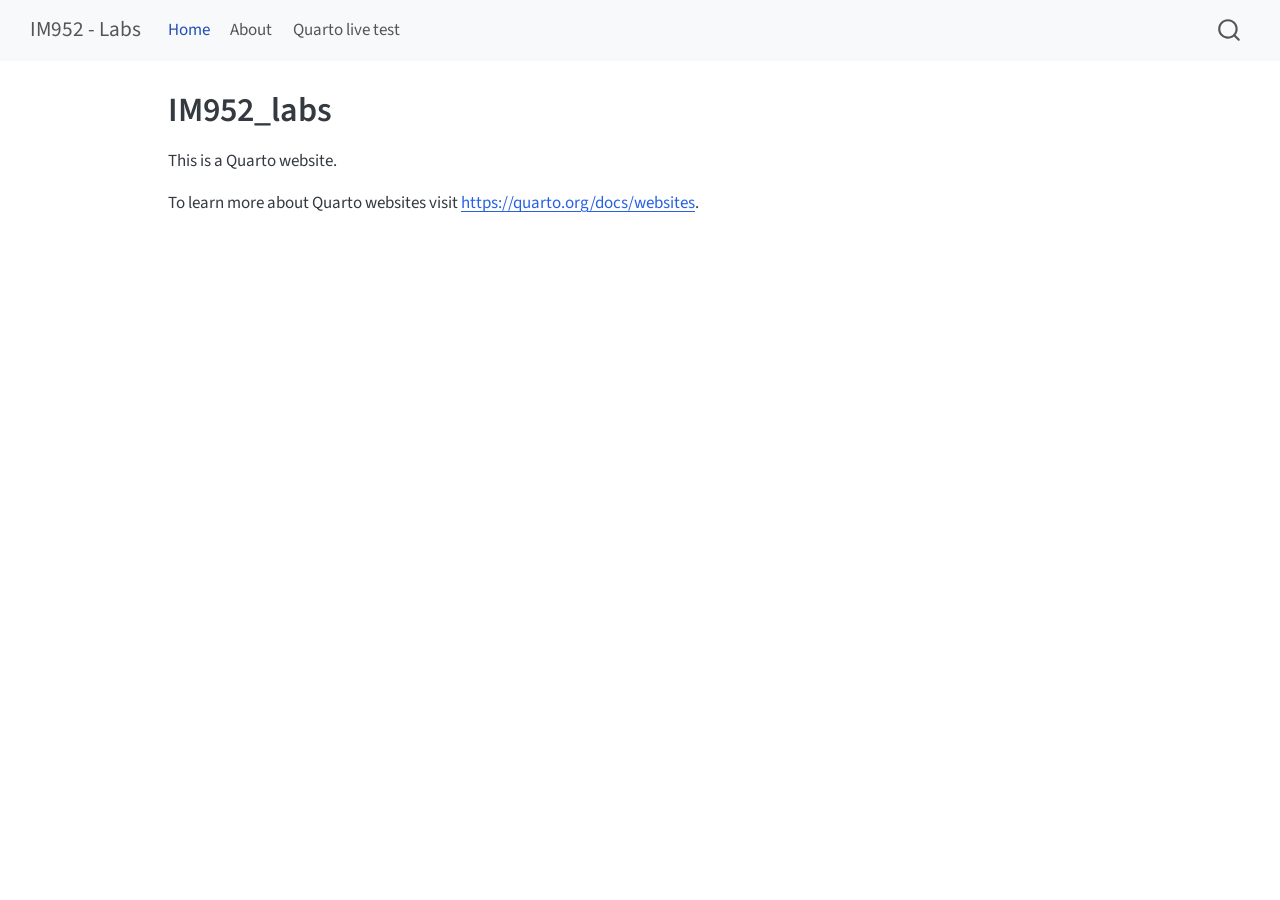
<file: index.html>
<!DOCTYPE html>
<html xmlns="http://www.w3.org/1999/xhtml" lang="en" xml:lang="en"><head>

<meta charset="utf-8">
<meta name="generator" content="quarto-1.10.19">

<meta name="viewport" content="width=device-width, initial-scale=1.0, user-scalable=yes">


<title>IM952_labs – IM952 - Labs</title>
<style>
/* Default styles provided by pandoc.
** See https://pandoc.org/MANUAL.html#variables-for-html for config info.
*/
span.smallcaps{font-variant: small-caps;}
div.columns{display: flex; gap: 1.5em;}
div.column{flex: auto;}
@media screen {
div.columns{gap: min(4vw, 1.5em);}
div.column{overflow-x: auto;}
}
div.hanging-indent{margin-left: 1.5em; text-indent: -1.5em;}
ul.task-list{list-style: none;}
ul.task-list li input[type="checkbox"] {
  width: 0.8em;
  margin: 0 0.8em 0.2em -1em; /* quarto-specific, see https://github.com/quarto-dev/quarto-cli/issues/4556 */ 
  vertical-align: middle;
}
</style>


<script src="site_libs/quarto-nav/quarto-nav.js"></script>
<script src="site_libs/quarto-nav/headroom.min.js"></script>
<script src="site_libs/clipboard/clipboard.min.js"></script>
<script src="site_libs/quarto-search/autocomplete.umd.js"></script>
<script src="site_libs/quarto-search/fuse.min.js"></script>
<script src="site_libs/quarto-search/quarto-search.js"></script>
<meta name="quarto:offset" content="./">
<script src="site_libs/quarto-html/quarto.js" type="module"></script>
<script src="site_libs/quarto-html/tabsets/tabsets.js" type="module"></script>
<script src="site_libs/quarto-html/popper.min.js"></script>
<script src="site_libs/quarto-html/tippy.umd.min.js"></script>
<script src="site_libs/quarto-html/anchor.min.js"></script>
<link href="site_libs/quarto-html/tippy.css" rel="stylesheet">
<link href="site_libs/quarto-html/quarto-syntax-highlighting-bf27225e3a48a9273f3daa8f8e829971.css" rel="stylesheet" id="quarto-text-highlighting-styles">
<script src="site_libs/bootstrap/bootstrap.min.js"></script>
<link href="site_libs/bootstrap/bootstrap-icons.css" rel="stylesheet">
<link href="site_libs/bootstrap/bootstrap-55617497126496852ff9f5a59253c640.min.css" rel="stylesheet" append-hash="true" id="quarto-bootstrap" data-mode="light">
<script id="quarto-search-options" type="application/json">{
  "location": "navbar",
  "copy-button": false,
  "collapse-after": 3,
  "panel-placement": "end",
  "type": "overlay",
  "limit": 50,
  "keyboard-shortcut": [
    "f",
    "/",
    "s"
  ],
  "show-item-context": false,
  "language": {
    "search-no-results-text": "No results",
    "search-matching-documents-text": "matching documents",
    "search-copy-link-title": "Copy link to search",
    "search-hide-matches-text": "Hide additional matches",
    "search-more-match-text": "more match in this document",
    "search-more-matches-text": "more matches in this document",
    "search-clear-button-title": "Clear",
    "search-text-placeholder": "",
    "search-detached-cancel-button-title": "Cancel",
    "search-submit-button-title": "Submit",
    "search-label": "Search"
  }
}</script>


<link rel="stylesheet" href="styles.css">
</head>

<body class="nav-fixed quarto-light">

<div id="quarto-search-results"></div>
  <header id="quarto-header" class="headroom fixed-top">
    <nav class="navbar navbar-expand-lg " data-bs-theme="dark">
      <div class="navbar-container container-fluid">
      <div class="navbar-brand-container mx-auto">
    <a class="navbar-brand" href="./index.html">
    <span class="navbar-title">IM952 - Labs</span>
    </a>
  </div>
            <div id="quarto-search" class="" title="Search"></div>
          <button class="navbar-toggler" type="button" data-bs-toggle="collapse" data-bs-target="#navbarCollapse" aria-controls="navbarCollapse" role="menu" aria-expanded="false" aria-label="Toggle navigation" onclick="if (window.quartoToggleHeadroom) { window.quartoToggleHeadroom(); }">
  <span class="navbar-toggler-icon"></span>
</button>
          <div class="collapse navbar-collapse" id="navbarCollapse">
            <ul class="navbar-nav navbar-nav-scroll me-auto">
  <li class="nav-item">
    <a class="nav-link active" href="./index.html" aria-current="page"> 
<span class="menu-text">Home</span></a>
  </li>  
  <li class="nav-item">
    <a class="nav-link" href="./about.html"> 
<span class="menu-text">About</span></a>
  </li>  
  <li class="nav-item">
    <a class="nav-link" href="./quarto-live.html"> 
<span class="menu-text">Quarto live test</span></a>
  </li>  
</ul>
          </div> <!-- /navcollapse -->
            <div class="quarto-navbar-tools">
</div>
      </div> <!-- /container-fluid -->
    </nav>
</header>
<!-- content -->
<div id="quarto-content" class="quarto-container page-columns page-rows-contents page-layout-article page-navbar">
<!-- sidebar -->
<!-- margin-sidebar -->
    <div id="quarto-margin-sidebar" class="sidebar margin-sidebar zindex-bottom">
        
    </div>
<!-- main -->
<main class="content" id="quarto-document-content">

<header id="title-block-header" class="quarto-title-block default">
<div class="quarto-title">
<h1 class="title">IM952_labs</h1>
</div>



<div class="quarto-title-meta">

    
  
    
  </div>
  


</header>


<p>This is a Quarto website.</p>
<p>To learn more about Quarto websites visit <a href="https://quarto.org/docs/websites" class="uri">https://quarto.org/docs/websites</a>.</p>



</main> <!-- /main -->
<script id="quarto-html-after-body" type="application/javascript">
  window.document.addEventListener("DOMContentLoaded", function (event) {
    const icon = "";
    const anchorJS = new window.AnchorJS();
    anchorJS.options = {
      placement: 'right',
      icon: icon
    };
    anchorJS.add('.anchored');
    const isCodeAnnotation = (el) => {
      for (const clz of el.classList) {
        if (clz.startsWith('code-annotation-')) {                     
          return true;
        }
      }
      return false;
    }
    const onCopySuccess = function(e) {
      // button target
      const button = e.trigger;
      // don't keep focus
      button.blur();
      // flash "checked"
      button.classList.add('code-copy-button-checked');
      var currentTitle = button.getAttribute("title");
      button.setAttribute("title", "Copied!");
      let tooltip;
      if (window.bootstrap) {
        button.setAttribute("data-bs-toggle", "tooltip");
        button.setAttribute("data-bs-placement", "left");
        button.setAttribute("data-bs-title", "Copied!");
        tooltip = new bootstrap.Tooltip(button, 
          { trigger: "manual", 
            customClass: "code-copy-button-tooltip",
            offset: [0, -8]});
        tooltip.show();    
      }
      setTimeout(function() {
        if (tooltip) {
          tooltip.hide();
          button.removeAttribute("data-bs-title");
          button.removeAttribute("data-bs-toggle");
          button.removeAttribute("data-bs-placement");
        }
        button.setAttribute("title", currentTitle);
        button.classList.remove('code-copy-button-checked');
      }, 1000);
      // clear code selection
      e.clearSelection();
    }
    const getTextToCopy = function(trigger) {
      const outerScaffold = trigger.parentElement.cloneNode(true);
      const codeEl = outerScaffold.querySelector('code');
      for (const childEl of codeEl.children) {
        if (isCodeAnnotation(childEl)) {
          childEl.remove();
        }
      }
      return codeEl.innerText;
    }
    const clipboard = new window.ClipboardJS('.code-copy-button:not([data-in-quarto-modal])', {
      text: getTextToCopy
    });
    clipboard.on('success', onCopySuccess);
    if (window.document.getElementById('quarto-embedded-source-code-modal')) {
      const clipboardModal = new window.ClipboardJS('.code-copy-button[data-in-quarto-modal]', {
        text: getTextToCopy,
        container: window.document.getElementById('quarto-embedded-source-code-modal')
      });
      clipboardModal.on('success', onCopySuccess);
    }
      var localhostRegex = new RegExp(/^(?:http|https):\/\/localhost\:?[0-9]*\//);
      var mailtoRegex = new RegExp(/^mailto:/);
        var filterRegex = new RegExp("https:\/\/WarwickCIM\.github\.io\/IM952_labs\/");
      var isInternal = (href) => {
          return filterRegex.test(href) || localhostRegex.test(href) || mailtoRegex.test(href);
      }
      // Inspect non-navigation links and adorn them if external
     var links = window.document.querySelectorAll('a[href]:not(.nav-link):not(.navbar-brand):not(.toc-action):not(.sidebar-link):not(.sidebar-item-toggle):not(.pagination-link):not(.no-external):not([aria-hidden]):not(.dropdown-item):not(.quarto-navigation-tool):not(.about-link)');
      for (var i=0; i<links.length; i++) {
        const link = links[i];
        if (!isInternal(link.href)) {
          // undo the damage that might have been done by quarto-nav.js in the case of
          // links that we want to consider external
          if (link.dataset.originalHref !== undefined) {
            link.href = link.dataset.originalHref;
          }
        }
      }
    function tippyHover(el, contentFn, onTriggerFn, onUntriggerFn) {
      const config = {
        allowHTML: true,
        maxWidth: 500,
        delay: 100,
        arrow: false,
        appendTo: function(el) {
            return el.parentElement;
        },
        interactive: true,
        interactiveBorder: 10,
        theme: 'quarto',
        placement: 'bottom-start',
      };
      if (contentFn) {
        config.content = contentFn;
      }
      if (onTriggerFn) {
        config.onTrigger = onTriggerFn;
      }
      if (onUntriggerFn) {
        config.onUntrigger = onUntriggerFn;
      }
      window.tippy(el, config); 
    }
    const noterefs = window.document.querySelectorAll('a[role="doc-noteref"]');
    for (var i=0; i<noterefs.length; i++) {
      const ref = noterefs[i];
      tippyHover(ref, function() {
        // use id or data attribute instead here
        let href = ref.getAttribute('data-footnote-href') || ref.getAttribute('href');
        try { href = new URL(href).hash; } catch {}
        const id = href.replace(/^#\/?/, "");
        const note = window.document.getElementById(id);
        if (note) {
          return note.innerHTML;
        } else {
          return "";
        }
      });
    }
    const xrefs = window.document.querySelectorAll('a.quarto-xref');
    const processXRef = (id, note) => {
      // Strip column container classes
      const stripColumnClz = (el) => {
        el.classList.remove("page-full", "page-columns");
        if (el.children) {
          for (const child of el.children) {
            stripColumnClz(child);
          }
        }
      }
      stripColumnClz(note)
      if (id === null || id.startsWith('sec-')) {
        // Special case sections, only their first couple elements
        const container = document.createElement("div");
        if (note.children && note.children.length > 2) {
          container.appendChild(note.children[0].cloneNode(true));
          for (let i = 1; i < note.children.length; i++) {
            const child = note.children[i];
            if (child.tagName === "P" && child.innerText === "") {
              continue;
            } else {
              container.appendChild(child.cloneNode(true));
              break;
            }
          }
          if (window.Quarto?.typesetMath) {
            window.Quarto.typesetMath(container);
          }
          return container.innerHTML
        } else {
          if (window.Quarto?.typesetMath) {
            window.Quarto.typesetMath(note);
          }
          return note.innerHTML;
        }
      } else {
        // Remove any anchor links if they are present
        const anchorLink = note.querySelector('a.anchorjs-link');
        if (anchorLink) {
          anchorLink.remove();
        }
        if (window.Quarto?.typesetMath) {
          window.Quarto.typesetMath(note);
        }
        if (note.classList.contains("callout")) {
          return note.outerHTML;
        } else {
          return note.innerHTML;
        }
      }
    }
    for (var i=0; i<xrefs.length; i++) {
      const xref = xrefs[i];
      tippyHover(xref, undefined, function(instance) {
        instance.disable();
        let url = xref.getAttribute('href');
        let hash = undefined; 
        if (url.startsWith('#')) {
          hash = url;
        } else {
          try { hash = new URL(url).hash; } catch {}
        }
        if (hash) {
          const id = hash.replace(/^#\/?/, "");
          const note = window.document.getElementById(id);
          if (note !== null) {
            try {
              const html = processXRef(id, note.cloneNode(true));
              instance.setContent(html);
            } finally {
              instance.enable();
              instance.show();
            }
          } else {
            // See if we can fetch this
            fetch(url.split('#')[0])
            .then(res => res.text())
            .then(html => {
              const parser = new DOMParser();
              const htmlDoc = parser.parseFromString(html, "text/html");
              const note = htmlDoc.getElementById(id);
              if (note !== null) {
                const html = processXRef(id, note);
                instance.setContent(html);
              } 
            }).finally(() => {
              instance.enable();
              instance.show();
            });
          }
        } else {
          // See if we can fetch a full url (with no hash to target)
          // This is a special case and we should probably do some content thinning / targeting
          fetch(url)
          .then(res => res.text())
          .then(html => {
            const parser = new DOMParser();
            const htmlDoc = parser.parseFromString(html, "text/html");
            const note = htmlDoc.querySelector('main.content');
            if (note !== null) {
              // This should only happen for chapter cross references
              // (since there is no id in the URL)
              // remove the first header
              if (note.children.length > 0 && note.children[0].tagName === "HEADER") {
                note.children[0].remove();
              }
              const html = processXRef(null, note);
              instance.setContent(html);
            } 
          }).finally(() => {
            instance.enable();
            instance.show();
          });
        }
      }, function(instance) {
      });
    }
        let selectedAnnoteEl;
        const selectorForAnnotation = ( cell, annotation) => {
          let cellAttr = 'data-code-cell="' + cell + '"';
          let lineAttr = 'data-code-annotation="' +  annotation + '"';
          const selector = 'span[' + cellAttr + '][' + lineAttr + ']';
          return selector;
        }
        const selectCodeLines = (annoteEl) => {
          const doc = window.document;
          const targetCell = annoteEl.getAttribute("data-target-cell");
          const targetAnnotation = annoteEl.getAttribute("data-target-annotation");
          const annoteSpan = window.document.querySelector(selectorForAnnotation(targetCell, targetAnnotation));
          const lines = annoteSpan.getAttribute("data-code-lines").split(",");
          const lineIds = lines.map((line) => {
            return targetCell + "-" + line;
          })
          let top = null;
          let height = null;
          let parent = null;
          if (lineIds.length > 0) {
              //compute the position of the single el (top and bottom and make a div)
              const el = window.document.getElementById(lineIds[0]);
              top = el.offsetTop;
              height = el.offsetHeight;
              parent = el.parentElement.parentElement;
            if (lineIds.length > 1) {
              const lastEl = window.document.getElementById(lineIds[lineIds.length - 1]);
              const bottom = lastEl.offsetTop + lastEl.offsetHeight;
              height = bottom - top;
            }
            if (top !== null && height !== null && parent !== null) {
              // cook up a div (if necessary) and position it 
              let div = window.document.getElementById("code-annotation-line-highlight");
              if (div === null) {
                div = window.document.createElement("div");
                div.setAttribute("id", "code-annotation-line-highlight");
                div.style.position = 'absolute';
                parent.appendChild(div);
              }
              div.style.top = top - 2 + "px";
              div.style.height = height + 4 + "px";
              div.style.left = 0;
              let gutterDiv = window.document.getElementById("code-annotation-line-highlight-gutter");
              if (gutterDiv === null) {
                gutterDiv = window.document.createElement("div");
                gutterDiv.setAttribute("id", "code-annotation-line-highlight-gutter");
                gutterDiv.style.position = 'absolute';
                const codeCell = window.document.getElementById(targetCell);
                const gutter = codeCell.querySelector('.code-annotation-gutter');
                gutter.appendChild(gutterDiv);
              }
              gutterDiv.style.top = top - 2 + "px";
              gutterDiv.style.height = height + 4 + "px";
            }
            selectedAnnoteEl = annoteEl;
          }
        };
        const unselectCodeLines = () => {
          const elementsIds = ["code-annotation-line-highlight", "code-annotation-line-highlight-gutter"];
          elementsIds.forEach((elId) => {
            const div = window.document.getElementById(elId);
            if (div) {
              div.remove();
            }
          });
          selectedAnnoteEl = undefined;
        };
          // Handle positioning of the toggle
      window.addEventListener(
        "resize",
        throttle(() => {
          elRect = undefined;
          if (selectedAnnoteEl) {
            selectCodeLines(selectedAnnoteEl);
          }
        }, 10)
      );
      function throttle(fn, ms) {
      let throttle = false;
      let timer;
        return (...args) => {
          if(!throttle) { // first call gets through
              fn.apply(this, args);
              throttle = true;
          } else { // all the others get throttled
              if(timer) clearTimeout(timer); // cancel #2
              timer = setTimeout(() => {
                fn.apply(this, args);
                timer = throttle = false;
              }, ms);
          }
        };
      }
        // Attach click handler to the DT
        const annoteDls = window.document.querySelectorAll('dt[data-target-cell]');
        for (const annoteDlNode of annoteDls) {
          annoteDlNode.addEventListener('click', (event) => {
            const clickedEl = event.target;
            if (clickedEl !== selectedAnnoteEl) {
              unselectCodeLines();
              const activeEl = window.document.querySelector('dt[data-target-cell].code-annotation-active');
              if (activeEl) {
                activeEl.classList.remove('code-annotation-active');
              }
              selectCodeLines(clickedEl);
              clickedEl.classList.add('code-annotation-active');
            } else {
              // Unselect the line
              unselectCodeLines();
              clickedEl.classList.remove('code-annotation-active');
            }
          });
        }
    const findCites = (el) => {
      const parentEl = el.parentElement;
      if (parentEl) {
        const cites = parentEl.dataset.cites;
        if (cites) {
          return {
            el,
            cites: cites.split(' ')
          };
        } else {
          return findCites(el.parentElement)
        }
      } else {
        return undefined;
      }
    };
    var bibliorefs = window.document.querySelectorAll('a[role="doc-biblioref"]');
    for (var i=0; i<bibliorefs.length; i++) {
      const ref = bibliorefs[i];
      const citeInfo = findCites(ref);
      if (citeInfo) {
        tippyHover(citeInfo.el, function() {
          var popup = window.document.createElement('div');
          citeInfo.cites.forEach(function(cite) {
            var citeDiv = window.document.createElement('div');
            citeDiv.classList.add('hanging-indent');
            citeDiv.classList.add('csl-entry');
            var biblioDiv = window.document.getElementById('ref-' + cite);
            if (biblioDiv) {
              citeDiv.innerHTML = biblioDiv.innerHTML;
            }
            popup.appendChild(citeDiv);
          });
          return popup.innerHTML;
        });
      }
    }
  });
  </script>
</div> <!-- /content -->




</body></html>
</file>
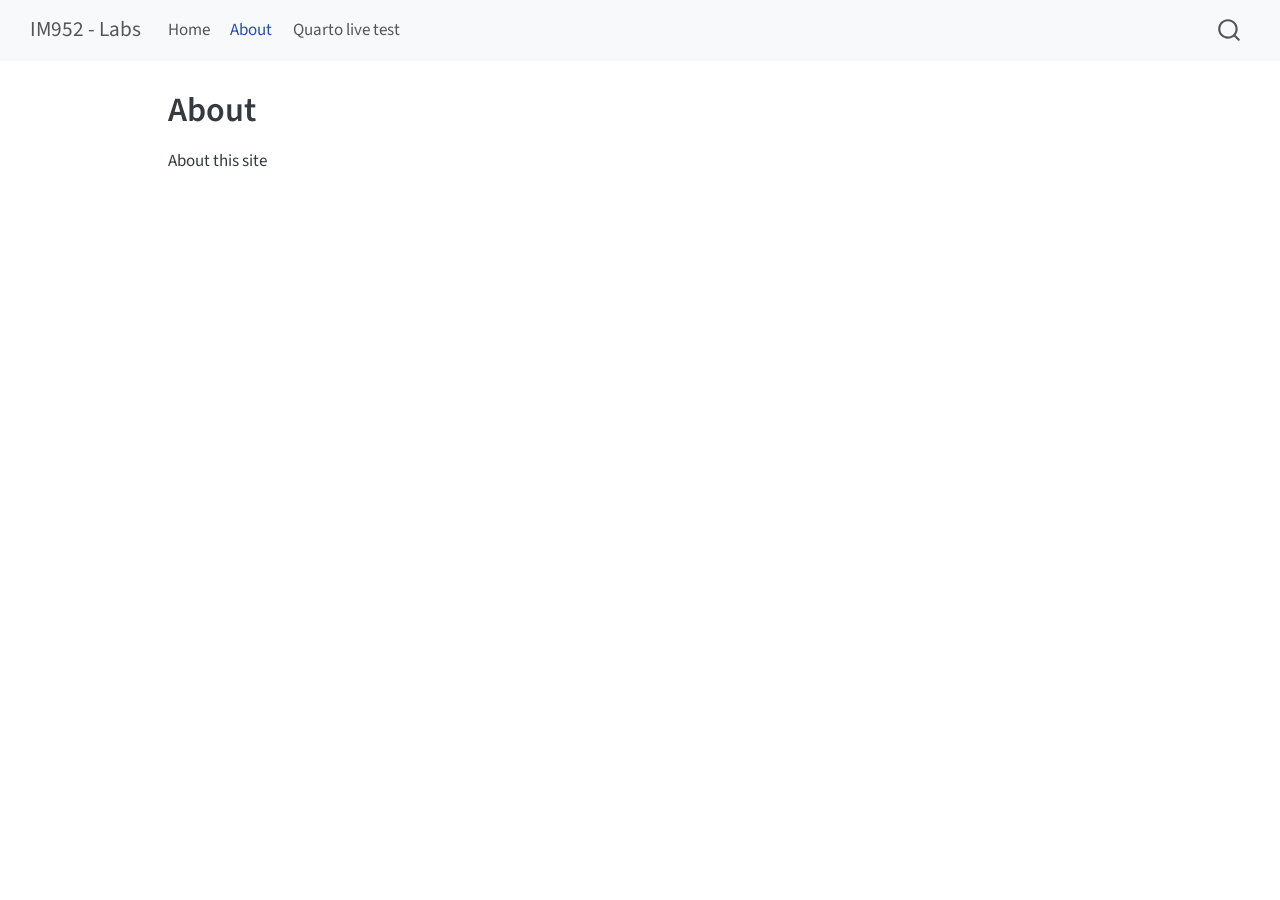
<file: about.html>
<!DOCTYPE html>
<html xmlns="http://www.w3.org/1999/xhtml" lang="en" xml:lang="en"><head>

<meta charset="utf-8">
<meta name="generator" content="quarto-1.10.19">

<meta name="viewport" content="width=device-width, initial-scale=1.0, user-scalable=yes">


<title>About – IM952 - Labs</title>
<style>
/* Default styles provided by pandoc.
** See https://pandoc.org/MANUAL.html#variables-for-html for config info.
*/
span.smallcaps{font-variant: small-caps;}
div.columns{display: flex; gap: 1.5em;}
div.column{flex: auto;}
@media screen {
div.columns{gap: min(4vw, 1.5em);}
div.column{overflow-x: auto;}
}
div.hanging-indent{margin-left: 1.5em; text-indent: -1.5em;}
ul.task-list{list-style: none;}
ul.task-list li input[type="checkbox"] {
  width: 0.8em;
  margin: 0 0.8em 0.2em -1em; /* quarto-specific, see https://github.com/quarto-dev/quarto-cli/issues/4556 */ 
  vertical-align: middle;
}
</style>


<script src="site_libs/quarto-nav/quarto-nav.js"></script>
<script src="site_libs/quarto-nav/headroom.min.js"></script>
<script src="site_libs/clipboard/clipboard.min.js"></script>
<script src="site_libs/quarto-search/autocomplete.umd.js"></script>
<script src="site_libs/quarto-search/fuse.min.js"></script>
<script src="site_libs/quarto-search/quarto-search.js"></script>
<meta name="quarto:offset" content="./">
<script src="site_libs/quarto-html/quarto.js" type="module"></script>
<script src="site_libs/quarto-html/tabsets/tabsets.js" type="module"></script>
<script src="site_libs/quarto-html/popper.min.js"></script>
<script src="site_libs/quarto-html/tippy.umd.min.js"></script>
<script src="site_libs/quarto-html/anchor.min.js"></script>
<link href="site_libs/quarto-html/tippy.css" rel="stylesheet">
<link href="site_libs/quarto-html/quarto-syntax-highlighting-bf27225e3a48a9273f3daa8f8e829971.css" rel="stylesheet" id="quarto-text-highlighting-styles">
<script src="site_libs/bootstrap/bootstrap.min.js"></script>
<link href="site_libs/bootstrap/bootstrap-icons.css" rel="stylesheet">
<link href="site_libs/bootstrap/bootstrap-55617497126496852ff9f5a59253c640.min.css" rel="stylesheet" append-hash="true" id="quarto-bootstrap" data-mode="light">
<script id="quarto-search-options" type="application/json">{
  "location": "navbar",
  "copy-button": false,
  "collapse-after": 3,
  "panel-placement": "end",
  "type": "overlay",
  "limit": 50,
  "keyboard-shortcut": [
    "f",
    "/",
    "s"
  ],
  "show-item-context": false,
  "language": {
    "search-no-results-text": "No results",
    "search-matching-documents-text": "matching documents",
    "search-copy-link-title": "Copy link to search",
    "search-hide-matches-text": "Hide additional matches",
    "search-more-match-text": "more match in this document",
    "search-more-matches-text": "more matches in this document",
    "search-clear-button-title": "Clear",
    "search-text-placeholder": "",
    "search-detached-cancel-button-title": "Cancel",
    "search-submit-button-title": "Submit",
    "search-label": "Search"
  }
}</script>


<link rel="stylesheet" href="styles.css">
</head>

<body class="nav-fixed quarto-light">

<div id="quarto-search-results"></div>
  <header id="quarto-header" class="headroom fixed-top">
    <nav class="navbar navbar-expand-lg " data-bs-theme="dark">
      <div class="navbar-container container-fluid">
      <div class="navbar-brand-container mx-auto">
    <a class="navbar-brand" href="./index.html">
    <span class="navbar-title">IM952 - Labs</span>
    </a>
  </div>
            <div id="quarto-search" class="" title="Search"></div>
          <button class="navbar-toggler" type="button" data-bs-toggle="collapse" data-bs-target="#navbarCollapse" aria-controls="navbarCollapse" role="menu" aria-expanded="false" aria-label="Toggle navigation" onclick="if (window.quartoToggleHeadroom) { window.quartoToggleHeadroom(); }">
  <span class="navbar-toggler-icon"></span>
</button>
          <div class="collapse navbar-collapse" id="navbarCollapse">
            <ul class="navbar-nav navbar-nav-scroll me-auto">
  <li class="nav-item">
    <a class="nav-link" href="./index.html"> 
<span class="menu-text">Home</span></a>
  </li>  
  <li class="nav-item">
    <a class="nav-link active" href="./about.html" aria-current="page"> 
<span class="menu-text">About</span></a>
  </li>  
  <li class="nav-item">
    <a class="nav-link" href="./quarto-live.html"> 
<span class="menu-text">Quarto live test</span></a>
  </li>  
</ul>
          </div> <!-- /navcollapse -->
            <div class="quarto-navbar-tools">
</div>
      </div> <!-- /container-fluid -->
    </nav>
</header>
<!-- content -->
<div id="quarto-content" class="quarto-container page-columns page-rows-contents page-layout-article page-navbar">
<!-- sidebar -->
<!-- margin-sidebar -->
    <div id="quarto-margin-sidebar" class="sidebar margin-sidebar zindex-bottom">
        
    </div>
<!-- main -->
<main class="content" id="quarto-document-content">

<header id="title-block-header" class="quarto-title-block default">
<div class="quarto-title">
<h1 class="title">About</h1>
</div>



<div class="quarto-title-meta">

    
  
    
  </div>
  


</header>


<p>About this site</p>



</main> <!-- /main -->
<script id="quarto-html-after-body" type="application/javascript">
  window.document.addEventListener("DOMContentLoaded", function (event) {
    const icon = "";
    const anchorJS = new window.AnchorJS();
    anchorJS.options = {
      placement: 'right',
      icon: icon
    };
    anchorJS.add('.anchored');
    const isCodeAnnotation = (el) => {
      for (const clz of el.classList) {
        if (clz.startsWith('code-annotation-')) {                     
          return true;
        }
      }
      return false;
    }
    const onCopySuccess = function(e) {
      // button target
      const button = e.trigger;
      // don't keep focus
      button.blur();
      // flash "checked"
      button.classList.add('code-copy-button-checked');
      var currentTitle = button.getAttribute("title");
      button.setAttribute("title", "Copied!");
      let tooltip;
      if (window.bootstrap) {
        button.setAttribute("data-bs-toggle", "tooltip");
        button.setAttribute("data-bs-placement", "left");
        button.setAttribute("data-bs-title", "Copied!");
        tooltip = new bootstrap.Tooltip(button, 
          { trigger: "manual", 
            customClass: "code-copy-button-tooltip",
            offset: [0, -8]});
        tooltip.show();    
      }
      setTimeout(function() {
        if (tooltip) {
          tooltip.hide();
          button.removeAttribute("data-bs-title");
          button.removeAttribute("data-bs-toggle");
          button.removeAttribute("data-bs-placement");
        }
        button.setAttribute("title", currentTitle);
        button.classList.remove('code-copy-button-checked');
      }, 1000);
      // clear code selection
      e.clearSelection();
    }
    const getTextToCopy = function(trigger) {
      const outerScaffold = trigger.parentElement.cloneNode(true);
      const codeEl = outerScaffold.querySelector('code');
      for (const childEl of codeEl.children) {
        if (isCodeAnnotation(childEl)) {
          childEl.remove();
        }
      }
      return codeEl.innerText;
    }
    const clipboard = new window.ClipboardJS('.code-copy-button:not([data-in-quarto-modal])', {
      text: getTextToCopy
    });
    clipboard.on('success', onCopySuccess);
    if (window.document.getElementById('quarto-embedded-source-code-modal')) {
      const clipboardModal = new window.ClipboardJS('.code-copy-button[data-in-quarto-modal]', {
        text: getTextToCopy,
        container: window.document.getElementById('quarto-embedded-source-code-modal')
      });
      clipboardModal.on('success', onCopySuccess);
    }
      var localhostRegex = new RegExp(/^(?:http|https):\/\/localhost\:?[0-9]*\//);
      var mailtoRegex = new RegExp(/^mailto:/);
        var filterRegex = new RegExp("https:\/\/WarwickCIM\.github\.io\/IM952_labs\/");
      var isInternal = (href) => {
          return filterRegex.test(href) || localhostRegex.test(href) || mailtoRegex.test(href);
      }
      // Inspect non-navigation links and adorn them if external
     var links = window.document.querySelectorAll('a[href]:not(.nav-link):not(.navbar-brand):not(.toc-action):not(.sidebar-link):not(.sidebar-item-toggle):not(.pagination-link):not(.no-external):not([aria-hidden]):not(.dropdown-item):not(.quarto-navigation-tool):not(.about-link)');
      for (var i=0; i<links.length; i++) {
        const link = links[i];
        if (!isInternal(link.href)) {
          // undo the damage that might have been done by quarto-nav.js in the case of
          // links that we want to consider external
          if (link.dataset.originalHref !== undefined) {
            link.href = link.dataset.originalHref;
          }
        }
      }
    function tippyHover(el, contentFn, onTriggerFn, onUntriggerFn) {
      const config = {
        allowHTML: true,
        maxWidth: 500,
        delay: 100,
        arrow: false,
        appendTo: function(el) {
            return el.parentElement;
        },
        interactive: true,
        interactiveBorder: 10,
        theme: 'quarto',
        placement: 'bottom-start',
      };
      if (contentFn) {
        config.content = contentFn;
      }
      if (onTriggerFn) {
        config.onTrigger = onTriggerFn;
      }
      if (onUntriggerFn) {
        config.onUntrigger = onUntriggerFn;
      }
      window.tippy(el, config); 
    }
    const noterefs = window.document.querySelectorAll('a[role="doc-noteref"]');
    for (var i=0; i<noterefs.length; i++) {
      const ref = noterefs[i];
      tippyHover(ref, function() {
        // use id or data attribute instead here
        let href = ref.getAttribute('data-footnote-href') || ref.getAttribute('href');
        try { href = new URL(href).hash; } catch {}
        const id = href.replace(/^#\/?/, "");
        const note = window.document.getElementById(id);
        if (note) {
          return note.innerHTML;
        } else {
          return "";
        }
      });
    }
    const xrefs = window.document.querySelectorAll('a.quarto-xref');
    const processXRef = (id, note) => {
      // Strip column container classes
      const stripColumnClz = (el) => {
        el.classList.remove("page-full", "page-columns");
        if (el.children) {
          for (const child of el.children) {
            stripColumnClz(child);
          }
        }
      }
      stripColumnClz(note)
      if (id === null || id.startsWith('sec-')) {
        // Special case sections, only their first couple elements
        const container = document.createElement("div");
        if (note.children && note.children.length > 2) {
          container.appendChild(note.children[0].cloneNode(true));
          for (let i = 1; i < note.children.length; i++) {
            const child = note.children[i];
            if (child.tagName === "P" && child.innerText === "") {
              continue;
            } else {
              container.appendChild(child.cloneNode(true));
              break;
            }
          }
          if (window.Quarto?.typesetMath) {
            window.Quarto.typesetMath(container);
          }
          return container.innerHTML
        } else {
          if (window.Quarto?.typesetMath) {
            window.Quarto.typesetMath(note);
          }
          return note.innerHTML;
        }
      } else {
        // Remove any anchor links if they are present
        const anchorLink = note.querySelector('a.anchorjs-link');
        if (anchorLink) {
          anchorLink.remove();
        }
        if (window.Quarto?.typesetMath) {
          window.Quarto.typesetMath(note);
        }
        if (note.classList.contains("callout")) {
          return note.outerHTML;
        } else {
          return note.innerHTML;
        }
      }
    }
    for (var i=0; i<xrefs.length; i++) {
      const xref = xrefs[i];
      tippyHover(xref, undefined, function(instance) {
        instance.disable();
        let url = xref.getAttribute('href');
        let hash = undefined; 
        if (url.startsWith('#')) {
          hash = url;
        } else {
          try { hash = new URL(url).hash; } catch {}
        }
        if (hash) {
          const id = hash.replace(/^#\/?/, "");
          const note = window.document.getElementById(id);
          if (note !== null) {
            try {
              const html = processXRef(id, note.cloneNode(true));
              instance.setContent(html);
            } finally {
              instance.enable();
              instance.show();
            }
          } else {
            // See if we can fetch this
            fetch(url.split('#')[0])
            .then(res => res.text())
            .then(html => {
              const parser = new DOMParser();
              const htmlDoc = parser.parseFromString(html, "text/html");
              const note = htmlDoc.getElementById(id);
              if (note !== null) {
                const html = processXRef(id, note);
                instance.setContent(html);
              } 
            }).finally(() => {
              instance.enable();
              instance.show();
            });
          }
        } else {
          // See if we can fetch a full url (with no hash to target)
          // This is a special case and we should probably do some content thinning / targeting
          fetch(url)
          .then(res => res.text())
          .then(html => {
            const parser = new DOMParser();
            const htmlDoc = parser.parseFromString(html, "text/html");
            const note = htmlDoc.querySelector('main.content');
            if (note !== null) {
              // This should only happen for chapter cross references
              // (since there is no id in the URL)
              // remove the first header
              if (note.children.length > 0 && note.children[0].tagName === "HEADER") {
                note.children[0].remove();
              }
              const html = processXRef(null, note);
              instance.setContent(html);
            } 
          }).finally(() => {
            instance.enable();
            instance.show();
          });
        }
      }, function(instance) {
      });
    }
        let selectedAnnoteEl;
        const selectorForAnnotation = ( cell, annotation) => {
          let cellAttr = 'data-code-cell="' + cell + '"';
          let lineAttr = 'data-code-annotation="' +  annotation + '"';
          const selector = 'span[' + cellAttr + '][' + lineAttr + ']';
          return selector;
        }
        const selectCodeLines = (annoteEl) => {
          const doc = window.document;
          const targetCell = annoteEl.getAttribute("data-target-cell");
          const targetAnnotation = annoteEl.getAttribute("data-target-annotation");
          const annoteSpan = window.document.querySelector(selectorForAnnotation(targetCell, targetAnnotation));
          const lines = annoteSpan.getAttribute("data-code-lines").split(",");
          const lineIds = lines.map((line) => {
            return targetCell + "-" + line;
          })
          let top = null;
          let height = null;
          let parent = null;
          if (lineIds.length > 0) {
              //compute the position of the single el (top and bottom and make a div)
              const el = window.document.getElementById(lineIds[0]);
              top = el.offsetTop;
              height = el.offsetHeight;
              parent = el.parentElement.parentElement;
            if (lineIds.length > 1) {
              const lastEl = window.document.getElementById(lineIds[lineIds.length - 1]);
              const bottom = lastEl.offsetTop + lastEl.offsetHeight;
              height = bottom - top;
            }
            if (top !== null && height !== null && parent !== null) {
              // cook up a div (if necessary) and position it 
              let div = window.document.getElementById("code-annotation-line-highlight");
              if (div === null) {
                div = window.document.createElement("div");
                div.setAttribute("id", "code-annotation-line-highlight");
                div.style.position = 'absolute';
                parent.appendChild(div);
              }
              div.style.top = top - 2 + "px";
              div.style.height = height + 4 + "px";
              div.style.left = 0;
              let gutterDiv = window.document.getElementById("code-annotation-line-highlight-gutter");
              if (gutterDiv === null) {
                gutterDiv = window.document.createElement("div");
                gutterDiv.setAttribute("id", "code-annotation-line-highlight-gutter");
                gutterDiv.style.position = 'absolute';
                const codeCell = window.document.getElementById(targetCell);
                const gutter = codeCell.querySelector('.code-annotation-gutter');
                gutter.appendChild(gutterDiv);
              }
              gutterDiv.style.top = top - 2 + "px";
              gutterDiv.style.height = height + 4 + "px";
            }
            selectedAnnoteEl = annoteEl;
          }
        };
        const unselectCodeLines = () => {
          const elementsIds = ["code-annotation-line-highlight", "code-annotation-line-highlight-gutter"];
          elementsIds.forEach((elId) => {
            const div = window.document.getElementById(elId);
            if (div) {
              div.remove();
            }
          });
          selectedAnnoteEl = undefined;
        };
          // Handle positioning of the toggle
      window.addEventListener(
        "resize",
        throttle(() => {
          elRect = undefined;
          if (selectedAnnoteEl) {
            selectCodeLines(selectedAnnoteEl);
          }
        }, 10)
      );
      function throttle(fn, ms) {
      let throttle = false;
      let timer;
        return (...args) => {
          if(!throttle) { // first call gets through
              fn.apply(this, args);
              throttle = true;
          } else { // all the others get throttled
              if(timer) clearTimeout(timer); // cancel #2
              timer = setTimeout(() => {
                fn.apply(this, args);
                timer = throttle = false;
              }, ms);
          }
        };
      }
        // Attach click handler to the DT
        const annoteDls = window.document.querySelectorAll('dt[data-target-cell]');
        for (const annoteDlNode of annoteDls) {
          annoteDlNode.addEventListener('click', (event) => {
            const clickedEl = event.target;
            if (clickedEl !== selectedAnnoteEl) {
              unselectCodeLines();
              const activeEl = window.document.querySelector('dt[data-target-cell].code-annotation-active');
              if (activeEl) {
                activeEl.classList.remove('code-annotation-active');
              }
              selectCodeLines(clickedEl);
              clickedEl.classList.add('code-annotation-active');
            } else {
              // Unselect the line
              unselectCodeLines();
              clickedEl.classList.remove('code-annotation-active');
            }
          });
        }
    const findCites = (el) => {
      const parentEl = el.parentElement;
      if (parentEl) {
        const cites = parentEl.dataset.cites;
        if (cites) {
          return {
            el,
            cites: cites.split(' ')
          };
        } else {
          return findCites(el.parentElement)
        }
      } else {
        return undefined;
      }
    };
    var bibliorefs = window.document.querySelectorAll('a[role="doc-biblioref"]');
    for (var i=0; i<bibliorefs.length; i++) {
      const ref = bibliorefs[i];
      const citeInfo = findCites(ref);
      if (citeInfo) {
        tippyHover(citeInfo.el, function() {
          var popup = window.document.createElement('div');
          citeInfo.cites.forEach(function(cite) {
            var citeDiv = window.document.createElement('div');
            citeDiv.classList.add('hanging-indent');
            citeDiv.classList.add('csl-entry');
            var biblioDiv = window.document.getElementById('ref-' + cite);
            if (biblioDiv) {
              citeDiv.innerHTML = biblioDiv.innerHTML;
            }
            popup.appendChild(citeDiv);
          });
          return popup.innerHTML;
        });
      }
    }
  });
  </script>
</div> <!-- /content -->




</body></html>
</file>
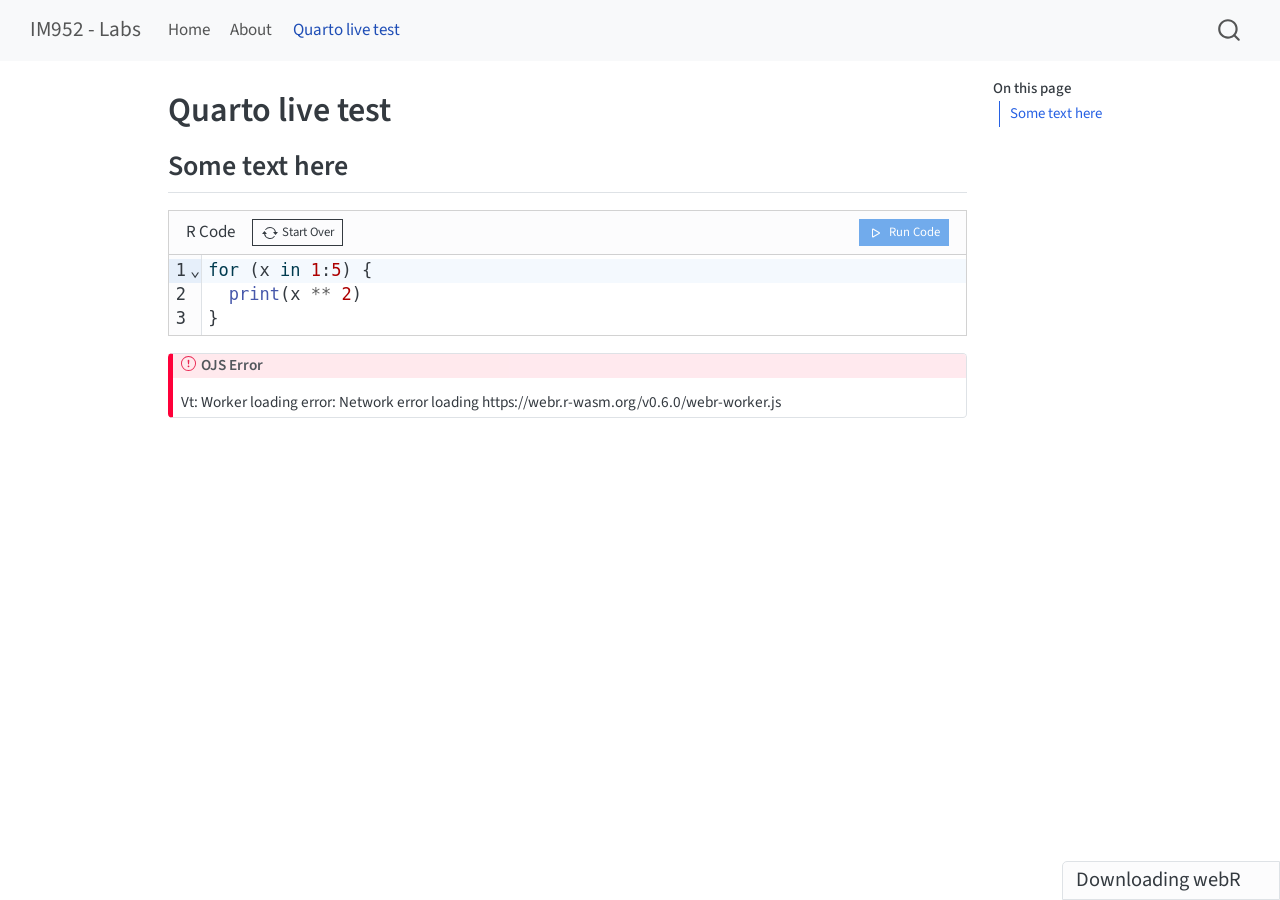
<file: quarto-live.html>
<!DOCTYPE html>
<html xmlns="http://www.w3.org/1999/xhtml" lang="en" xml:lang="en"><head>

<meta charset="utf-8">
<meta name="generator" content="quarto-1.10.19">

<meta name="viewport" content="width=device-width, initial-scale=1.0, user-scalable=yes">


<title>Quarto live test – IM952 - Labs</title>
<style>
/* Default styles provided by pandoc.
** See https://pandoc.org/MANUAL.html#variables-for-html for config info.
*/
span.smallcaps{font-variant: small-caps;}
div.columns{display: flex; gap: 1.5em;}
div.column{flex: auto;}
@media screen {
div.columns{gap: min(4vw, 1.5em);}
div.column{overflow-x: auto;}
}
div.hanging-indent{margin-left: 1.5em; text-indent: -1.5em;}
ul.task-list{list-style: none;}
ul.task-list li input[type="checkbox"] {
  width: 0.8em;
  margin: 0 0.8em 0.2em -1em; /* quarto-specific, see https://github.com/quarto-dev/quarto-cli/issues/4556 */ 
  vertical-align: middle;
}
</style>


<script src="site_libs/quarto-nav/quarto-nav.js"></script>
<script src="site_libs/quarto-nav/headroom.min.js"></script>
<script src="site_libs/clipboard/clipboard.min.js"></script>
<script src="site_libs/quarto-search/autocomplete.umd.js"></script>
<script src="site_libs/quarto-search/fuse.min.js"></script>
<script src="site_libs/quarto-search/quarto-search.js"></script>
<meta name="quarto:offset" content="./">
<script src="site_libs/quarto-html/quarto.js" type="module"></script>
<script src="site_libs/quarto-html/tabsets/tabsets.js" type="module"></script>
<script src="site_libs/quarto-html/popper.min.js"></script>
<script src="site_libs/quarto-html/tippy.umd.min.js"></script>
<script src="site_libs/quarto-html/anchor.min.js"></script>
<link href="site_libs/quarto-html/tippy.css" rel="stylesheet">
<link href="site_libs/quarto-html/quarto-syntax-highlighting-bf27225e3a48a9273f3daa8f8e829971.css" rel="stylesheet" id="quarto-text-highlighting-styles">
<script src="site_libs/bootstrap/bootstrap.min.js"></script>
<link href="site_libs/bootstrap/bootstrap-icons.css" rel="stylesheet">
<link href="site_libs/bootstrap/bootstrap-55617497126496852ff9f5a59253c640.min.css" rel="stylesheet" append-hash="true" id="quarto-bootstrap" data-mode="light">
<script src="site_libs/quarto-contrib/live-runtime/live-runtime.js" type="module"></script>
<link href="site_libs/quarto-contrib/live-runtime/live-runtime.css" rel="stylesheet">
<script id="quarto-search-options" type="application/json">{
  "location": "navbar",
  "copy-button": false,
  "collapse-after": 3,
  "panel-placement": "end",
  "type": "overlay",
  "limit": 50,
  "keyboard-shortcut": [
    "f",
    "/",
    "s"
  ],
  "show-item-context": false,
  "language": {
    "search-no-results-text": "No results",
    "search-matching-documents-text": "matching documents",
    "search-copy-link-title": "Copy link to search",
    "search-hide-matches-text": "Hide additional matches",
    "search-more-match-text": "more match in this document",
    "search-more-matches-text": "more matches in this document",
    "search-clear-button-title": "Clear",
    "search-text-placeholder": "",
    "search-detached-cancel-button-title": "Cancel",
    "search-submit-button-title": "Submit",
    "search-label": "Search"
  }
}</script>
<script type="module" src="site_libs/quarto-ojs/quarto-ojs-runtime.js"></script>
<link href="site_libs/quarto-ojs/quarto-ojs.css" rel="stylesheet">


</head>

<body class="nav-fixed quarto-light">

<div id="quarto-search-results"></div>
  <header id="quarto-header" class="headroom fixed-top">
    <nav class="navbar navbar-expand-lg " data-bs-theme="dark">
      <div class="navbar-container container-fluid">
      <div class="navbar-brand-container mx-auto">
    <a class="navbar-brand" href="./index.html">
    <span class="navbar-title">IM952 - Labs</span>
    </a>
  </div>
            <div id="quarto-search" class="" title="Search"></div>
          <button class="navbar-toggler" type="button" data-bs-toggle="collapse" data-bs-target="#navbarCollapse" aria-controls="navbarCollapse" role="menu" aria-expanded="false" aria-label="Toggle navigation" onclick="if (window.quartoToggleHeadroom) { window.quartoToggleHeadroom(); }">
  <span class="navbar-toggler-icon"></span>
</button>
          <div class="collapse navbar-collapse" id="navbarCollapse">
            <ul class="navbar-nav navbar-nav-scroll me-auto">
  <li class="nav-item">
    <a class="nav-link" href="./index.html"> 
<span class="menu-text">Home</span></a>
  </li>  
  <li class="nav-item">
    <a class="nav-link" href="./about.html"> 
<span class="menu-text">About</span></a>
  </li>  
  <li class="nav-item">
    <a class="nav-link active" href="./quarto-live.html" aria-current="page"> 
<span class="menu-text">Quarto live test</span></a>
  </li>  
</ul>
          </div> <!-- /navcollapse -->
            <div class="quarto-navbar-tools">
</div>
      </div> <!-- /container-fluid -->
    </nav>
</header>
<!-- content -->
<div id="quarto-content" class="quarto-container page-columns page-rows-contents page-layout-article page-navbar">
<!-- sidebar -->
<!-- margin-sidebar -->
    <div id="quarto-margin-sidebar" class="sidebar margin-sidebar">
        <nav id="TOC" role="doc-toc" class="toc-active">
    <h2 id="toc-title">On this page</h2>
   
  <ul>
  <li><a href="#some-text-here" id="toc-some-text-here" class="nav-link active" data-scroll-target="#some-text-here">Some text here</a></li>
  </ul>
</nav>
    </div>
<!-- main -->
<main class="content" id="quarto-document-content">

<header id="title-block-header" class="quarto-title-block default">
<div class="quarto-title">
<h1 class="title">Quarto live test</h1>
</div>



<div class="quarto-title-meta">

    
  
    
  </div>
  


</header>


<section id="some-text-here" class="level2">
<h2 class="anchored" data-anchor-id="some-text-here">Some text here</h2>
<div class="cell">
<div>
<div id="webr-1" class="exercise-cell">

</div>
<script type="webr-1-contents">
eyJhdHRyIjp7ImVkaXQiOnRydWUsImV2YWwiOnRydWV9LCJjb2RlIjoiZm9yICh4IGluIDE6NSkge1xuICBwcmludCh4ICoqIDIpXG59In0=
</script>
</div>
</div>


<script type="webr-data">
eyJvcHRpb25zIjp7ImJhc2VVcmwiOiJodHRwczovL3dlYnIuci13YXNtLm9yZy92MC42LjAvIn0sInBhY2thZ2VzIjp7InBrZ3MiOlsiZXZhbHVhdGUiLCJrbml0ciIsImh0bWx0b29scyJdLCJyZXBvcyI6W119LCJyZW5kZXJfZGYiOiJkZWZhdWx0In0=
</script>
<script type="ojs-module-contents">
[base64]
</script>
<div id="exercise-loading-indicator" class="exercise-loading-indicator d-none d-flex align-items-center gap-2">
<div id="exercise-loading-status" class="d-flex gap-2">

</div>
<div class="spinner-grow spinner-grow-sm">

</div>
</div>
<script type="vfs-file">
W10=
</script>
</section>

</main> <!-- /main -->
<script type="ojs-module-contents">
eyJjb250ZW50cyI6W119
</script>
<script type="module">
if (window.location.protocol === "file:") { alert("The OJS runtime does not work with file:// URLs. Please use a web server to view this document."); }
window._ojs.paths.runtimeToDoc = "../..";
window._ojs.paths.runtimeToRoot = "../..";
window._ojs.paths.docToRoot = "";
window._ojs.selfContained = false;
window._ojs.runtime.interpretFromScriptTags();
</script>
<script id="quarto-html-after-body" type="application/javascript">
  window.document.addEventListener("DOMContentLoaded", function (event) {
    const icon = "";
    const anchorJS = new window.AnchorJS();
    anchorJS.options = {
      placement: 'right',
      icon: icon
    };
    anchorJS.add('.anchored');
    const isCodeAnnotation = (el) => {
      for (const clz of el.classList) {
        if (clz.startsWith('code-annotation-')) {                     
          return true;
        }
      }
      return false;
    }
    const onCopySuccess = function(e) {
      // button target
      const button = e.trigger;
      // don't keep focus
      button.blur();
      // flash "checked"
      button.classList.add('code-copy-button-checked');
      var currentTitle = button.getAttribute("title");
      button.setAttribute("title", "Copied!");
      let tooltip;
      if (window.bootstrap) {
        button.setAttribute("data-bs-toggle", "tooltip");
        button.setAttribute("data-bs-placement", "left");
        button.setAttribute("data-bs-title", "Copied!");
        tooltip = new bootstrap.Tooltip(button, 
          { trigger: "manual", 
            customClass: "code-copy-button-tooltip",
            offset: [0, -8]});
        tooltip.show();    
      }
      setTimeout(function() {
        if (tooltip) {
          tooltip.hide();
          button.removeAttribute("data-bs-title");
          button.removeAttribute("data-bs-toggle");
          button.removeAttribute("data-bs-placement");
        }
        button.setAttribute("title", currentTitle);
        button.classList.remove('code-copy-button-checked');
      }, 1000);
      // clear code selection
      e.clearSelection();
    }
    const getTextToCopy = function(trigger) {
      const outerScaffold = trigger.parentElement.cloneNode(true);
      const codeEl = outerScaffold.querySelector('code');
      for (const childEl of codeEl.children) {
        if (isCodeAnnotation(childEl)) {
          childEl.remove();
        }
      }
      return codeEl.innerText;
    }
    const clipboard = new window.ClipboardJS('.code-copy-button:not([data-in-quarto-modal])', {
      text: getTextToCopy
    });
    clipboard.on('success', onCopySuccess);
    if (window.document.getElementById('quarto-embedded-source-code-modal')) {
      const clipboardModal = new window.ClipboardJS('.code-copy-button[data-in-quarto-modal]', {
        text: getTextToCopy,
        container: window.document.getElementById('quarto-embedded-source-code-modal')
      });
      clipboardModal.on('success', onCopySuccess);
    }
      var localhostRegex = new RegExp(/^(?:http|https):\/\/localhost\:?[0-9]*\//);
      var mailtoRegex = new RegExp(/^mailto:/);
        var filterRegex = new RegExp("https:\/\/WarwickCIM\.github\.io\/IM952_labs\/");
      var isInternal = (href) => {
          return filterRegex.test(href) || localhostRegex.test(href) || mailtoRegex.test(href);
      }
      // Inspect non-navigation links and adorn them if external
     var links = window.document.querySelectorAll('a[href]:not(.nav-link):not(.navbar-brand):not(.toc-action):not(.sidebar-link):not(.sidebar-item-toggle):not(.pagination-link):not(.no-external):not([aria-hidden]):not(.dropdown-item):not(.quarto-navigation-tool):not(.about-link)');
      for (var i=0; i<links.length; i++) {
        const link = links[i];
        if (!isInternal(link.href)) {
          // undo the damage that might have been done by quarto-nav.js in the case of
          // links that we want to consider external
          if (link.dataset.originalHref !== undefined) {
            link.href = link.dataset.originalHref;
          }
        }
      }
    function tippyHover(el, contentFn, onTriggerFn, onUntriggerFn) {
      const config = {
        allowHTML: true,
        maxWidth: 500,
        delay: 100,
        arrow: false,
        appendTo: function(el) {
            return el.parentElement;
        },
        interactive: true,
        interactiveBorder: 10,
        theme: 'quarto',
        placement: 'bottom-start',
      };
      if (contentFn) {
        config.content = contentFn;
      }
      if (onTriggerFn) {
        config.onTrigger = onTriggerFn;
      }
      if (onUntriggerFn) {
        config.onUntrigger = onUntriggerFn;
      }
      window.tippy(el, config); 
    }
    const noterefs = window.document.querySelectorAll('a[role="doc-noteref"]');
    for (var i=0; i<noterefs.length; i++) {
      const ref = noterefs[i];
      tippyHover(ref, function() {
        // use id or data attribute instead here
        let href = ref.getAttribute('data-footnote-href') || ref.getAttribute('href');
        try { href = new URL(href).hash; } catch {}
        const id = href.replace(/^#\/?/, "");
        const note = window.document.getElementById(id);
        if (note) {
          return note.innerHTML;
        } else {
          return "";
        }
      });
    }
    const xrefs = window.document.querySelectorAll('a.quarto-xref');
    const processXRef = (id, note) => {
      // Strip column container classes
      const stripColumnClz = (el) => {
        el.classList.remove("page-full", "page-columns");
        if (el.children) {
          for (const child of el.children) {
            stripColumnClz(child);
          }
        }
      }
      stripColumnClz(note)
      if (id === null || id.startsWith('sec-')) {
        // Special case sections, only their first couple elements
        const container = document.createElement("div");
        if (note.children && note.children.length > 2) {
          container.appendChild(note.children[0].cloneNode(true));
          for (let i = 1; i < note.children.length; i++) {
            const child = note.children[i];
            if (child.tagName === "P" && child.innerText === "") {
              continue;
            } else {
              container.appendChild(child.cloneNode(true));
              break;
            }
          }
          if (window.Quarto?.typesetMath) {
            window.Quarto.typesetMath(container);
          }
          return container.innerHTML
        } else {
          if (window.Quarto?.typesetMath) {
            window.Quarto.typesetMath(note);
          }
          return note.innerHTML;
        }
      } else {
        // Remove any anchor links if they are present
        const anchorLink = note.querySelector('a.anchorjs-link');
        if (anchorLink) {
          anchorLink.remove();
        }
        if (window.Quarto?.typesetMath) {
          window.Quarto.typesetMath(note);
        }
        if (note.classList.contains("callout")) {
          return note.outerHTML;
        } else {
          return note.innerHTML;
        }
      }
    }
    for (var i=0; i<xrefs.length; i++) {
      const xref = xrefs[i];
      tippyHover(xref, undefined, function(instance) {
        instance.disable();
        let url = xref.getAttribute('href');
        let hash = undefined; 
        if (url.startsWith('#')) {
          hash = url;
        } else {
          try { hash = new URL(url).hash; } catch {}
        }
        if (hash) {
          const id = hash.replace(/^#\/?/, "");
          const note = window.document.getElementById(id);
          if (note !== null) {
            try {
              const html = processXRef(id, note.cloneNode(true));
              instance.setContent(html);
            } finally {
              instance.enable();
              instance.show();
            }
          } else {
            // See if we can fetch this
            fetch(url.split('#')[0])
            .then(res => res.text())
            .then(html => {
              const parser = new DOMParser();
              const htmlDoc = parser.parseFromString(html, "text/html");
              const note = htmlDoc.getElementById(id);
              if (note !== null) {
                const html = processXRef(id, note);
                instance.setContent(html);
              } 
            }).finally(() => {
              instance.enable();
              instance.show();
            });
          }
        } else {
          // See if we can fetch a full url (with no hash to target)
          // This is a special case and we should probably do some content thinning / targeting
          fetch(url)
          .then(res => res.text())
          .then(html => {
            const parser = new DOMParser();
            const htmlDoc = parser.parseFromString(html, "text/html");
            const note = htmlDoc.querySelector('main.content');
            if (note !== null) {
              // This should only happen for chapter cross references
              // (since there is no id in the URL)
              // remove the first header
              if (note.children.length > 0 && note.children[0].tagName === "HEADER") {
                note.children[0].remove();
              }
              const html = processXRef(null, note);
              instance.setContent(html);
            } 
          }).finally(() => {
            instance.enable();
            instance.show();
          });
        }
      }, function(instance) {
      });
    }
        let selectedAnnoteEl;
        const selectorForAnnotation = ( cell, annotation) => {
          let cellAttr = 'data-code-cell="' + cell + '"';
          let lineAttr = 'data-code-annotation="' +  annotation + '"';
          const selector = 'span[' + cellAttr + '][' + lineAttr + ']';
          return selector;
        }
        const selectCodeLines = (annoteEl) => {
          const doc = window.document;
          const targetCell = annoteEl.getAttribute("data-target-cell");
          const targetAnnotation = annoteEl.getAttribute("data-target-annotation");
          const annoteSpan = window.document.querySelector(selectorForAnnotation(targetCell, targetAnnotation));
          const lines = annoteSpan.getAttribute("data-code-lines").split(",");
          const lineIds = lines.map((line) => {
            return targetCell + "-" + line;
          })
          let top = null;
          let height = null;
          let parent = null;
          if (lineIds.length > 0) {
              //compute the position of the single el (top and bottom and make a div)
              const el = window.document.getElementById(lineIds[0]);
              top = el.offsetTop;
              height = el.offsetHeight;
              parent = el.parentElement.parentElement;
            if (lineIds.length > 1) {
              const lastEl = window.document.getElementById(lineIds[lineIds.length - 1]);
              const bottom = lastEl.offsetTop + lastEl.offsetHeight;
              height = bottom - top;
            }
            if (top !== null && height !== null && parent !== null) {
              // cook up a div (if necessary) and position it 
              let div = window.document.getElementById("code-annotation-line-highlight");
              if (div === null) {
                div = window.document.createElement("div");
                div.setAttribute("id", "code-annotation-line-highlight");
                div.style.position = 'absolute';
                parent.appendChild(div);
              }
              div.style.top = top - 2 + "px";
              div.style.height = height + 4 + "px";
              div.style.left = 0;
              let gutterDiv = window.document.getElementById("code-annotation-line-highlight-gutter");
              if (gutterDiv === null) {
                gutterDiv = window.document.createElement("div");
                gutterDiv.setAttribute("id", "code-annotation-line-highlight-gutter");
                gutterDiv.style.position = 'absolute';
                const codeCell = window.document.getElementById(targetCell);
                const gutter = codeCell.querySelector('.code-annotation-gutter');
                gutter.appendChild(gutterDiv);
              }
              gutterDiv.style.top = top - 2 + "px";
              gutterDiv.style.height = height + 4 + "px";
            }
            selectedAnnoteEl = annoteEl;
          }
        };
        const unselectCodeLines = () => {
          const elementsIds = ["code-annotation-line-highlight", "code-annotation-line-highlight-gutter"];
          elementsIds.forEach((elId) => {
            const div = window.document.getElementById(elId);
            if (div) {
              div.remove();
            }
          });
          selectedAnnoteEl = undefined;
        };
          // Handle positioning of the toggle
      window.addEventListener(
        "resize",
        throttle(() => {
          elRect = undefined;
          if (selectedAnnoteEl) {
            selectCodeLines(selectedAnnoteEl);
          }
        }, 10)
      );
      function throttle(fn, ms) {
      let throttle = false;
      let timer;
        return (...args) => {
          if(!throttle) { // first call gets through
              fn.apply(this, args);
              throttle = true;
          } else { // all the others get throttled
              if(timer) clearTimeout(timer); // cancel #2
              timer = setTimeout(() => {
                fn.apply(this, args);
                timer = throttle = false;
              }, ms);
          }
        };
      }
        // Attach click handler to the DT
        const annoteDls = window.document.querySelectorAll('dt[data-target-cell]');
        for (const annoteDlNode of annoteDls) {
          annoteDlNode.addEventListener('click', (event) => {
            const clickedEl = event.target;
            if (clickedEl !== selectedAnnoteEl) {
              unselectCodeLines();
              const activeEl = window.document.querySelector('dt[data-target-cell].code-annotation-active');
              if (activeEl) {
                activeEl.classList.remove('code-annotation-active');
              }
              selectCodeLines(clickedEl);
              clickedEl.classList.add('code-annotation-active');
            } else {
              // Unselect the line
              unselectCodeLines();
              clickedEl.classList.remove('code-annotation-active');
            }
          });
        }
    const findCites = (el) => {
      const parentEl = el.parentElement;
      if (parentEl) {
        const cites = parentEl.dataset.cites;
        if (cites) {
          return {
            el,
            cites: cites.split(' ')
          };
        } else {
          return findCites(el.parentElement)
        }
      } else {
        return undefined;
      }
    };
    var bibliorefs = window.document.querySelectorAll('a[role="doc-biblioref"]');
    for (var i=0; i<bibliorefs.length; i++) {
      const ref = bibliorefs[i];
      const citeInfo = findCites(ref);
      if (citeInfo) {
        tippyHover(citeInfo.el, function() {
          var popup = window.document.createElement('div');
          citeInfo.cites.forEach(function(cite) {
            var citeDiv = window.document.createElement('div');
            citeDiv.classList.add('hanging-indent');
            citeDiv.classList.add('csl-entry');
            var biblioDiv = window.document.getElementById('ref-' + cite);
            if (biblioDiv) {
              citeDiv.innerHTML = biblioDiv.innerHTML;
            }
            popup.appendChild(citeDiv);
          });
          return popup.innerHTML;
        });
      }
    }
  });
  </script>
</div> <!-- /content -->




</body></html>
</file>
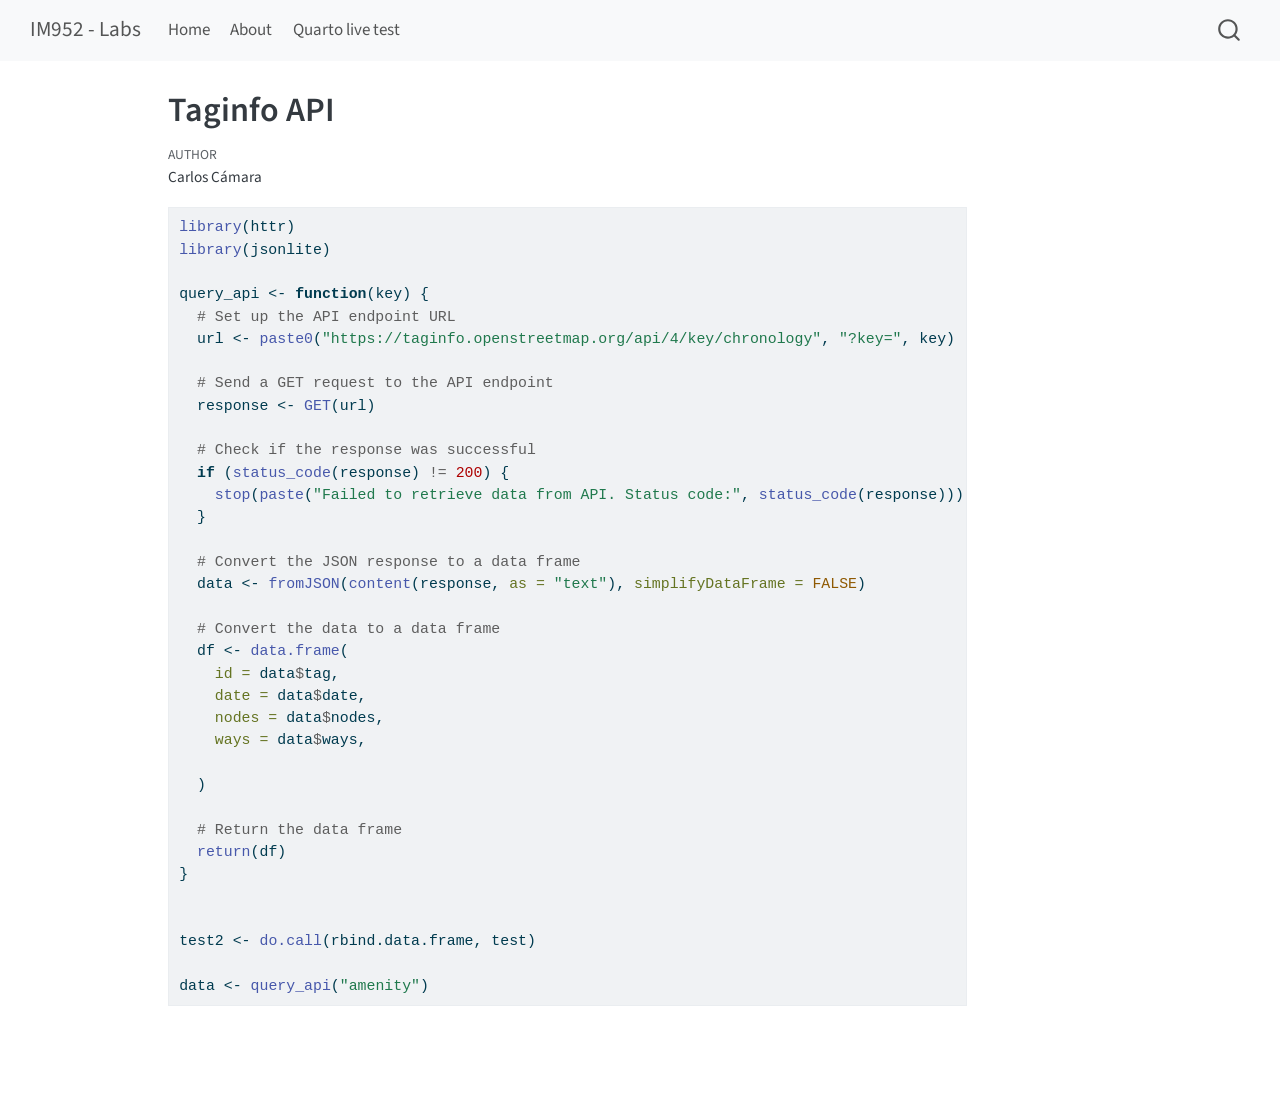
<file: content/week_6/taginfo.html>
<!DOCTYPE html>
<html xmlns="http://www.w3.org/1999/xhtml" lang="en" xml:lang="en"><head>

<meta charset="utf-8">
<meta name="generator" content="quarto-1.10.19">

<meta name="viewport" content="width=device-width, initial-scale=1.0, user-scalable=yes">

<meta name="author" content="Carlos Cámara">

<title>Taginfo API – IM952 - Labs</title>
<style>
/* Default styles provided by pandoc.
** See https://pandoc.org/MANUAL.html#variables-for-html for config info.
*/
span.smallcaps{font-variant: small-caps;}
div.columns{display: flex; gap: 1.5em;}
div.column{flex: auto;}
@media screen {
div.columns{gap: min(4vw, 1.5em);}
div.column{overflow-x: auto;}
}
div.hanging-indent{margin-left: 1.5em; text-indent: -1.5em;}
ul.task-list{list-style: none;}
ul.task-list li input[type="checkbox"] {
  width: 0.8em;
  margin: 0 0.8em 0.2em -1em; /* quarto-specific, see https://github.com/quarto-dev/quarto-cli/issues/4556 */ 
  vertical-align: middle;
}
/* CSS for syntax highlighting */
html { -webkit-text-size-adjust: 100%; }
pre > code.sourceCode { white-space: pre; position: relative; }
pre > code.sourceCode > span { display: inline-block; line-height: 1.25; }
pre > code.sourceCode > span:empty { height: 1.2em; }
.sourceCode { overflow: visible; }
code.sourceCode > span { color: inherit; text-decoration: inherit; }
div.sourceCode { margin: 1em 0; }
pre.sourceCode { margin: 0; }
@media screen {
div.sourceCode { overflow: auto; }
}
@media print {
pre > code.sourceCode { white-space: pre-wrap; }
pre > code.sourceCode > span { text-indent: -5em; padding-left: 5em; }
}
pre.numberSource code
  { counter-reset: source-line 0; }
pre.numberSource code > span
  { position: relative; left: -4em; counter-increment: source-line; }
pre.numberSource code > span > a:first-child::before
  { content: counter(source-line);
    position: relative; left: -1em; text-align: right; vertical-align: baseline;
    border: none; display: inline-block;
    -webkit-touch-callout: none; -webkit-user-select: none;
    -khtml-user-select: none; -moz-user-select: none;
    -ms-user-select: none; user-select: none;
    padding: 0 4px; width: 4em;
  }
pre.numberSource { margin-left: 3em;  padding-left: 4px; }
div.sourceCode
  {   }
@media screen {
pre > code.sourceCode > span > a:first-child::before { text-decoration: underline; }
}
</style>


<script src="../../site_libs/quarto-nav/quarto-nav.js"></script>
<script src="../../site_libs/quarto-nav/headroom.min.js"></script>
<script src="../../site_libs/clipboard/clipboard.min.js"></script>
<script src="../../site_libs/quarto-search/autocomplete.umd.js"></script>
<script src="../../site_libs/quarto-search/fuse.min.js"></script>
<script src="../../site_libs/quarto-search/quarto-search.js"></script>
<meta name="quarto:offset" content="../../">
<script src="../../site_libs/quarto-html/quarto.js" type="module"></script>
<script src="../../site_libs/quarto-html/tabsets/tabsets.js" type="module"></script>
<script src="../../site_libs/quarto-html/popper.min.js"></script>
<script src="../../site_libs/quarto-html/tippy.umd.min.js"></script>
<script src="../../site_libs/quarto-html/anchor.min.js"></script>
<link href="../../site_libs/quarto-html/tippy.css" rel="stylesheet">
<link href="../../site_libs/quarto-html/quarto-syntax-highlighting-bf27225e3a48a9273f3daa8f8e829971.css" rel="stylesheet" id="quarto-text-highlighting-styles">
<script src="../../site_libs/bootstrap/bootstrap.min.js"></script>
<link href="../../site_libs/bootstrap/bootstrap-icons.css" rel="stylesheet">
<link href="../../site_libs/bootstrap/bootstrap-55617497126496852ff9f5a59253c640.min.css" rel="stylesheet" append-hash="true" id="quarto-bootstrap" data-mode="light">
<script id="quarto-search-options" type="application/json">{
  "location": "navbar",
  "copy-button": false,
  "collapse-after": 3,
  "panel-placement": "end",
  "type": "overlay",
  "limit": 50,
  "keyboard-shortcut": [
    "f",
    "/",
    "s"
  ],
  "show-item-context": false,
  "language": {
    "search-no-results-text": "No results",
    "search-matching-documents-text": "matching documents",
    "search-copy-link-title": "Copy link to search",
    "search-hide-matches-text": "Hide additional matches",
    "search-more-match-text": "more match in this document",
    "search-more-matches-text": "more matches in this document",
    "search-clear-button-title": "Clear",
    "search-text-placeholder": "",
    "search-detached-cancel-button-title": "Cancel",
    "search-submit-button-title": "Submit",
    "search-label": "Search"
  }
}</script>


<link rel="stylesheet" href="../../styles.css">
</head>

<body class="nav-fixed quarto-light">

<div id="quarto-search-results"></div>
  <header id="quarto-header" class="headroom fixed-top">
    <nav class="navbar navbar-expand-lg " data-bs-theme="dark">
      <div class="navbar-container container-fluid">
      <div class="navbar-brand-container mx-auto">
    <a class="navbar-brand" href="../../index.html">
    <span class="navbar-title">IM952 - Labs</span>
    </a>
  </div>
            <div id="quarto-search" class="" title="Search"></div>
          <button class="navbar-toggler" type="button" data-bs-toggle="collapse" data-bs-target="#navbarCollapse" aria-controls="navbarCollapse" role="menu" aria-expanded="false" aria-label="Toggle navigation" onclick="if (window.quartoToggleHeadroom) { window.quartoToggleHeadroom(); }">
  <span class="navbar-toggler-icon"></span>
</button>
          <div class="collapse navbar-collapse" id="navbarCollapse">
            <ul class="navbar-nav navbar-nav-scroll me-auto">
  <li class="nav-item">
    <a class="nav-link" href="../../index.html"> 
<span class="menu-text">Home</span></a>
  </li>  
  <li class="nav-item">
    <a class="nav-link" href="../../about.html"> 
<span class="menu-text">About</span></a>
  </li>  
  <li class="nav-item">
    <a class="nav-link" href="../../quarto-live.html"> 
<span class="menu-text">Quarto live test</span></a>
  </li>  
</ul>
          </div> <!-- /navcollapse -->
            <div class="quarto-navbar-tools">
</div>
      </div> <!-- /container-fluid -->
    </nav>
</header>
<!-- content -->
<div id="quarto-content" class="quarto-container page-columns page-rows-contents page-layout-article page-navbar">
<!-- sidebar -->
<!-- margin-sidebar -->
    <div id="quarto-margin-sidebar" class="sidebar margin-sidebar zindex-bottom">
        
    </div>
<!-- main -->
<main class="content" id="quarto-document-content">

<header id="title-block-header" class="quarto-title-block default">
<div class="quarto-title">
<h1 class="title">Taginfo API</h1>
</div>



<div class="quarto-title-meta">

    <div>
    <div class="quarto-title-meta-heading">Author</div>
    <div class="quarto-title-meta-contents">
             <p>Carlos Cámara </p>
          </div>
  </div>
    
  
    
  </div>
  


</header>


<div class="cell">
<div class="code-copy-outer-scaffold"><div class="sourceCode cell-code" id="cb1"><pre class="sourceCode r code-with-copy"><code class="sourceCode r"><span id="cb1-1"><a href="#cb1-1" aria-hidden="true" tabindex="-1"></a><span class="fu">library</span>(httr)</span>
<span id="cb1-2"><a href="#cb1-2" aria-hidden="true" tabindex="-1"></a><span class="fu">library</span>(jsonlite)</span>
<span id="cb1-3"><a href="#cb1-3" aria-hidden="true" tabindex="-1"></a></span>
<span id="cb1-4"><a href="#cb1-4" aria-hidden="true" tabindex="-1"></a>query_api <span class="ot">&lt;-</span> <span class="cf">function</span>(key) {</span>
<span id="cb1-5"><a href="#cb1-5" aria-hidden="true" tabindex="-1"></a>  <span class="co"># Set up the API endpoint URL</span></span>
<span id="cb1-6"><a href="#cb1-6" aria-hidden="true" tabindex="-1"></a>  url <span class="ot">&lt;-</span> <span class="fu">paste0</span>(<span class="st">"https://taginfo.openstreetmap.org/api/4/key/chronology"</span>, <span class="st">"?key="</span>, key)</span>
<span id="cb1-7"><a href="#cb1-7" aria-hidden="true" tabindex="-1"></a>  </span>
<span id="cb1-8"><a href="#cb1-8" aria-hidden="true" tabindex="-1"></a>  <span class="co"># Send a GET request to the API endpoint</span></span>
<span id="cb1-9"><a href="#cb1-9" aria-hidden="true" tabindex="-1"></a>  response <span class="ot">&lt;-</span> <span class="fu">GET</span>(url)</span>
<span id="cb1-10"><a href="#cb1-10" aria-hidden="true" tabindex="-1"></a>  </span>
<span id="cb1-11"><a href="#cb1-11" aria-hidden="true" tabindex="-1"></a>  <span class="co"># Check if the response was successful</span></span>
<span id="cb1-12"><a href="#cb1-12" aria-hidden="true" tabindex="-1"></a>  <span class="cf">if</span> (<span class="fu">status_code</span>(response) <span class="sc">!=</span> <span class="dv">200</span>) {</span>
<span id="cb1-13"><a href="#cb1-13" aria-hidden="true" tabindex="-1"></a>    <span class="fu">stop</span>(<span class="fu">paste</span>(<span class="st">"Failed to retrieve data from API. Status code:"</span>, <span class="fu">status_code</span>(response)))</span>
<span id="cb1-14"><a href="#cb1-14" aria-hidden="true" tabindex="-1"></a>  }</span>
<span id="cb1-15"><a href="#cb1-15" aria-hidden="true" tabindex="-1"></a>  </span>
<span id="cb1-16"><a href="#cb1-16" aria-hidden="true" tabindex="-1"></a>  <span class="co"># Convert the JSON response to a data frame</span></span>
<span id="cb1-17"><a href="#cb1-17" aria-hidden="true" tabindex="-1"></a>  data <span class="ot">&lt;-</span> <span class="fu">fromJSON</span>(<span class="fu">content</span>(response, <span class="at">as =</span> <span class="st">"text"</span>), <span class="at">simplifyDataFrame =</span> <span class="cn">FALSE</span>)</span>
<span id="cb1-18"><a href="#cb1-18" aria-hidden="true" tabindex="-1"></a>  </span>
<span id="cb1-19"><a href="#cb1-19" aria-hidden="true" tabindex="-1"></a>  <span class="co"># Convert the data to a data frame</span></span>
<span id="cb1-20"><a href="#cb1-20" aria-hidden="true" tabindex="-1"></a>  df <span class="ot">&lt;-</span> <span class="fu">data.frame</span>(</span>
<span id="cb1-21"><a href="#cb1-21" aria-hidden="true" tabindex="-1"></a>    <span class="at">id =</span> data<span class="sc">$</span>tag,</span>
<span id="cb1-22"><a href="#cb1-22" aria-hidden="true" tabindex="-1"></a>    <span class="at">date =</span> data<span class="sc">$</span>date,</span>
<span id="cb1-23"><a href="#cb1-23" aria-hidden="true" tabindex="-1"></a>    <span class="at">nodes =</span> data<span class="sc">$</span>nodes,</span>
<span id="cb1-24"><a href="#cb1-24" aria-hidden="true" tabindex="-1"></a>    <span class="at">ways =</span> data<span class="sc">$</span>ways,</span>
<span id="cb1-25"><a href="#cb1-25" aria-hidden="true" tabindex="-1"></a>    </span>
<span id="cb1-26"><a href="#cb1-26" aria-hidden="true" tabindex="-1"></a>  )</span>
<span id="cb1-27"><a href="#cb1-27" aria-hidden="true" tabindex="-1"></a>  </span>
<span id="cb1-28"><a href="#cb1-28" aria-hidden="true" tabindex="-1"></a>  <span class="co"># Return the data frame</span></span>
<span id="cb1-29"><a href="#cb1-29" aria-hidden="true" tabindex="-1"></a>  <span class="fu">return</span>(df)</span>
<span id="cb1-30"><a href="#cb1-30" aria-hidden="true" tabindex="-1"></a>}</span>
<span id="cb1-31"><a href="#cb1-31" aria-hidden="true" tabindex="-1"></a></span>
<span id="cb1-32"><a href="#cb1-32" aria-hidden="true" tabindex="-1"></a></span>
<span id="cb1-33"><a href="#cb1-33" aria-hidden="true" tabindex="-1"></a>test2 <span class="ot">&lt;-</span> <span class="fu">do.call</span>(rbind.data.frame, test)</span>
<span id="cb1-34"><a href="#cb1-34" aria-hidden="true" tabindex="-1"></a></span>
<span id="cb1-35"><a href="#cb1-35" aria-hidden="true" tabindex="-1"></a>data <span class="ot">&lt;-</span> <span class="fu">query_api</span>(<span class="st">"amenity"</span>)</span></code></pre></div><button title="Copy to Clipboard" class="code-copy-button"><i class="bi"></i></button></div>
</div>



</main> <!-- /main -->
<script id="quarto-html-after-body" type="application/javascript">
  window.document.addEventListener("DOMContentLoaded", function (event) {
    const icon = "";
    const anchorJS = new window.AnchorJS();
    anchorJS.options = {
      placement: 'right',
      icon: icon
    };
    anchorJS.add('.anchored');
    const isCodeAnnotation = (el) => {
      for (const clz of el.classList) {
        if (clz.startsWith('code-annotation-')) {                     
          return true;
        }
      }
      return false;
    }
    const onCopySuccess = function(e) {
      // button target
      const button = e.trigger;
      // don't keep focus
      button.blur();
      // flash "checked"
      button.classList.add('code-copy-button-checked');
      var currentTitle = button.getAttribute("title");
      button.setAttribute("title", "Copied!");
      let tooltip;
      if (window.bootstrap) {
        button.setAttribute("data-bs-toggle", "tooltip");
        button.setAttribute("data-bs-placement", "left");
        button.setAttribute("data-bs-title", "Copied!");
        tooltip = new bootstrap.Tooltip(button, 
          { trigger: "manual", 
            customClass: "code-copy-button-tooltip",
            offset: [0, -8]});
        tooltip.show();    
      }
      setTimeout(function() {
        if (tooltip) {
          tooltip.hide();
          button.removeAttribute("data-bs-title");
          button.removeAttribute("data-bs-toggle");
          button.removeAttribute("data-bs-placement");
        }
        button.setAttribute("title", currentTitle);
        button.classList.remove('code-copy-button-checked');
      }, 1000);
      // clear code selection
      e.clearSelection();
    }
    const getTextToCopy = function(trigger) {
      const outerScaffold = trigger.parentElement.cloneNode(true);
      const codeEl = outerScaffold.querySelector('code');
      for (const childEl of codeEl.children) {
        if (isCodeAnnotation(childEl)) {
          childEl.remove();
        }
      }
      return codeEl.innerText;
    }
    const clipboard = new window.ClipboardJS('.code-copy-button:not([data-in-quarto-modal])', {
      text: getTextToCopy
    });
    clipboard.on('success', onCopySuccess);
    if (window.document.getElementById('quarto-embedded-source-code-modal')) {
      const clipboardModal = new window.ClipboardJS('.code-copy-button[data-in-quarto-modal]', {
        text: getTextToCopy,
        container: window.document.getElementById('quarto-embedded-source-code-modal')
      });
      clipboardModal.on('success', onCopySuccess);
    }
      var localhostRegex = new RegExp(/^(?:http|https):\/\/localhost\:?[0-9]*\//);
      var mailtoRegex = new RegExp(/^mailto:/);
        var filterRegex = new RegExp("https:\/\/WarwickCIM\.github\.io\/IM952_labs\/");
      var isInternal = (href) => {
          return filterRegex.test(href) || localhostRegex.test(href) || mailtoRegex.test(href);
      }
      // Inspect non-navigation links and adorn them if external
     var links = window.document.querySelectorAll('a[href]:not(.nav-link):not(.navbar-brand):not(.toc-action):not(.sidebar-link):not(.sidebar-item-toggle):not(.pagination-link):not(.no-external):not([aria-hidden]):not(.dropdown-item):not(.quarto-navigation-tool):not(.about-link)');
      for (var i=0; i<links.length; i++) {
        const link = links[i];
        if (!isInternal(link.href)) {
          // undo the damage that might have been done by quarto-nav.js in the case of
          // links that we want to consider external
          if (link.dataset.originalHref !== undefined) {
            link.href = link.dataset.originalHref;
          }
        }
      }
    function tippyHover(el, contentFn, onTriggerFn, onUntriggerFn) {
      const config = {
        allowHTML: true,
        maxWidth: 500,
        delay: 100,
        arrow: false,
        appendTo: function(el) {
            return el.parentElement;
        },
        interactive: true,
        interactiveBorder: 10,
        theme: 'quarto',
        placement: 'bottom-start',
      };
      if (contentFn) {
        config.content = contentFn;
      }
      if (onTriggerFn) {
        config.onTrigger = onTriggerFn;
      }
      if (onUntriggerFn) {
        config.onUntrigger = onUntriggerFn;
      }
      window.tippy(el, config); 
    }
    const noterefs = window.document.querySelectorAll('a[role="doc-noteref"]');
    for (var i=0; i<noterefs.length; i++) {
      const ref = noterefs[i];
      tippyHover(ref, function() {
        // use id or data attribute instead here
        let href = ref.getAttribute('data-footnote-href') || ref.getAttribute('href');
        try { href = new URL(href).hash; } catch {}
        const id = href.replace(/^#\/?/, "");
        const note = window.document.getElementById(id);
        if (note) {
          return note.innerHTML;
        } else {
          return "";
        }
      });
    }
    const xrefs = window.document.querySelectorAll('a.quarto-xref');
    const processXRef = (id, note) => {
      // Strip column container classes
      const stripColumnClz = (el) => {
        el.classList.remove("page-full", "page-columns");
        if (el.children) {
          for (const child of el.children) {
            stripColumnClz(child);
          }
        }
      }
      stripColumnClz(note)
      if (id === null || id.startsWith('sec-')) {
        // Special case sections, only their first couple elements
        const container = document.createElement("div");
        if (note.children && note.children.length > 2) {
          container.appendChild(note.children[0].cloneNode(true));
          for (let i = 1; i < note.children.length; i++) {
            const child = note.children[i];
            if (child.tagName === "P" && child.innerText === "") {
              continue;
            } else {
              container.appendChild(child.cloneNode(true));
              break;
            }
          }
          if (window.Quarto?.typesetMath) {
            window.Quarto.typesetMath(container);
          }
          return container.innerHTML
        } else {
          if (window.Quarto?.typesetMath) {
            window.Quarto.typesetMath(note);
          }
          return note.innerHTML;
        }
      } else {
        // Remove any anchor links if they are present
        const anchorLink = note.querySelector('a.anchorjs-link');
        if (anchorLink) {
          anchorLink.remove();
        }
        if (window.Quarto?.typesetMath) {
          window.Quarto.typesetMath(note);
        }
        if (note.classList.contains("callout")) {
          return note.outerHTML;
        } else {
          return note.innerHTML;
        }
      }
    }
    for (var i=0; i<xrefs.length; i++) {
      const xref = xrefs[i];
      tippyHover(xref, undefined, function(instance) {
        instance.disable();
        let url = xref.getAttribute('href');
        let hash = undefined; 
        if (url.startsWith('#')) {
          hash = url;
        } else {
          try { hash = new URL(url).hash; } catch {}
        }
        if (hash) {
          const id = hash.replace(/^#\/?/, "");
          const note = window.document.getElementById(id);
          if (note !== null) {
            try {
              const html = processXRef(id, note.cloneNode(true));
              instance.setContent(html);
            } finally {
              instance.enable();
              instance.show();
            }
          } else {
            // See if we can fetch this
            fetch(url.split('#')[0])
            .then(res => res.text())
            .then(html => {
              const parser = new DOMParser();
              const htmlDoc = parser.parseFromString(html, "text/html");
              const note = htmlDoc.getElementById(id);
              if (note !== null) {
                const html = processXRef(id, note);
                instance.setContent(html);
              } 
            }).finally(() => {
              instance.enable();
              instance.show();
            });
          }
        } else {
          // See if we can fetch a full url (with no hash to target)
          // This is a special case and we should probably do some content thinning / targeting
          fetch(url)
          .then(res => res.text())
          .then(html => {
            const parser = new DOMParser();
            const htmlDoc = parser.parseFromString(html, "text/html");
            const note = htmlDoc.querySelector('main.content');
            if (note !== null) {
              // This should only happen for chapter cross references
              // (since there is no id in the URL)
              // remove the first header
              if (note.children.length > 0 && note.children[0].tagName === "HEADER") {
                note.children[0].remove();
              }
              const html = processXRef(null, note);
              instance.setContent(html);
            } 
          }).finally(() => {
            instance.enable();
            instance.show();
          });
        }
      }, function(instance) {
      });
    }
        let selectedAnnoteEl;
        const selectorForAnnotation = ( cell, annotation) => {
          let cellAttr = 'data-code-cell="' + cell + '"';
          let lineAttr = 'data-code-annotation="' +  annotation + '"';
          const selector = 'span[' + cellAttr + '][' + lineAttr + ']';
          return selector;
        }
        const selectCodeLines = (annoteEl) => {
          const doc = window.document;
          const targetCell = annoteEl.getAttribute("data-target-cell");
          const targetAnnotation = annoteEl.getAttribute("data-target-annotation");
          const annoteSpan = window.document.querySelector(selectorForAnnotation(targetCell, targetAnnotation));
          const lines = annoteSpan.getAttribute("data-code-lines").split(",");
          const lineIds = lines.map((line) => {
            return targetCell + "-" + line;
          })
          let top = null;
          let height = null;
          let parent = null;
          if (lineIds.length > 0) {
              //compute the position of the single el (top and bottom and make a div)
              const el = window.document.getElementById(lineIds[0]);
              top = el.offsetTop;
              height = el.offsetHeight;
              parent = el.parentElement.parentElement;
            if (lineIds.length > 1) {
              const lastEl = window.document.getElementById(lineIds[lineIds.length - 1]);
              const bottom = lastEl.offsetTop + lastEl.offsetHeight;
              height = bottom - top;
            }
            if (top !== null && height !== null && parent !== null) {
              // cook up a div (if necessary) and position it 
              let div = window.document.getElementById("code-annotation-line-highlight");
              if (div === null) {
                div = window.document.createElement("div");
                div.setAttribute("id", "code-annotation-line-highlight");
                div.style.position = 'absolute';
                parent.appendChild(div);
              }
              div.style.top = top - 2 + "px";
              div.style.height = height + 4 + "px";
              div.style.left = 0;
              let gutterDiv = window.document.getElementById("code-annotation-line-highlight-gutter");
              if (gutterDiv === null) {
                gutterDiv = window.document.createElement("div");
                gutterDiv.setAttribute("id", "code-annotation-line-highlight-gutter");
                gutterDiv.style.position = 'absolute';
                const codeCell = window.document.getElementById(targetCell);
                const gutter = codeCell.querySelector('.code-annotation-gutter');
                gutter.appendChild(gutterDiv);
              }
              gutterDiv.style.top = top - 2 + "px";
              gutterDiv.style.height = height + 4 + "px";
            }
            selectedAnnoteEl = annoteEl;
          }
        };
        const unselectCodeLines = () => {
          const elementsIds = ["code-annotation-line-highlight", "code-annotation-line-highlight-gutter"];
          elementsIds.forEach((elId) => {
            const div = window.document.getElementById(elId);
            if (div) {
              div.remove();
            }
          });
          selectedAnnoteEl = undefined;
        };
          // Handle positioning of the toggle
      window.addEventListener(
        "resize",
        throttle(() => {
          elRect = undefined;
          if (selectedAnnoteEl) {
            selectCodeLines(selectedAnnoteEl);
          }
        }, 10)
      );
      function throttle(fn, ms) {
      let throttle = false;
      let timer;
        return (...args) => {
          if(!throttle) { // first call gets through
              fn.apply(this, args);
              throttle = true;
          } else { // all the others get throttled
              if(timer) clearTimeout(timer); // cancel #2
              timer = setTimeout(() => {
                fn.apply(this, args);
                timer = throttle = false;
              }, ms);
          }
        };
      }
        // Attach click handler to the DT
        const annoteDls = window.document.querySelectorAll('dt[data-target-cell]');
        for (const annoteDlNode of annoteDls) {
          annoteDlNode.addEventListener('click', (event) => {
            const clickedEl = event.target;
            if (clickedEl !== selectedAnnoteEl) {
              unselectCodeLines();
              const activeEl = window.document.querySelector('dt[data-target-cell].code-annotation-active');
              if (activeEl) {
                activeEl.classList.remove('code-annotation-active');
              }
              selectCodeLines(clickedEl);
              clickedEl.classList.add('code-annotation-active');
            } else {
              // Unselect the line
              unselectCodeLines();
              clickedEl.classList.remove('code-annotation-active');
            }
          });
        }
    const findCites = (el) => {
      const parentEl = el.parentElement;
      if (parentEl) {
        const cites = parentEl.dataset.cites;
        if (cites) {
          return {
            el,
            cites: cites.split(' ')
          };
        } else {
          return findCites(el.parentElement)
        }
      } else {
        return undefined;
      }
    };
    var bibliorefs = window.document.querySelectorAll('a[role="doc-biblioref"]');
    for (var i=0; i<bibliorefs.length; i++) {
      const ref = bibliorefs[i];
      const citeInfo = findCites(ref);
      if (citeInfo) {
        tippyHover(citeInfo.el, function() {
          var popup = window.document.createElement('div');
          citeInfo.cites.forEach(function(cite) {
            var citeDiv = window.document.createElement('div');
            citeDiv.classList.add('hanging-indent');
            citeDiv.classList.add('csl-entry');
            var biblioDiv = window.document.getElementById('ref-' + cite);
            if (biblioDiv) {
              citeDiv.innerHTML = biblioDiv.innerHTML;
            }
            popup.appendChild(citeDiv);
          });
          return popup.innerHTML;
        });
      }
    }
  });
  </script>
</div> <!-- /content -->




</body></html>
</file>
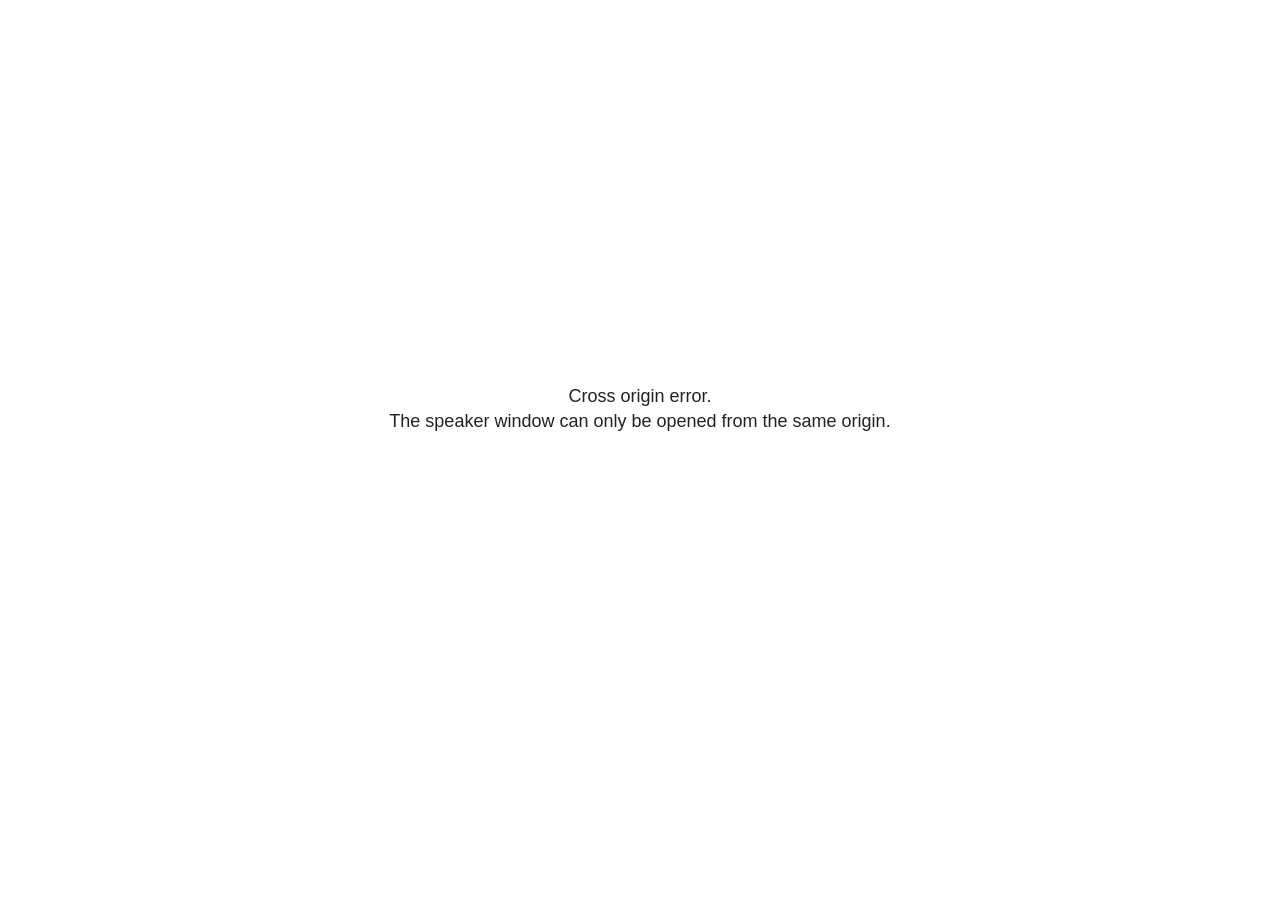
<file: site_libs/revealjs/plugin/notes/speaker-view.html>
<!--
	NOTE: You need to build the notes plugin after making changes to this file.
-->
<html lang="en">
	<head>
		<meta charset="utf-8">

		<title>reveal.js - Speaker View</title>

		<style>
			body {
				font-family: Helvetica;
				font-size: 18px;
			}

			#current-slide,
			#upcoming-slide,
			#speaker-controls {
				padding: 6px;
				box-sizing: border-box;
				-moz-box-sizing: border-box;
			}

			#current-slide iframe,
			#upcoming-slide iframe {
				width: 100%;
				height: 100%;
				border: 1px solid #ddd;
			}

			#current-slide .label,
			#upcoming-slide .label {
				position: absolute;
				top: 10px;
				left: 10px;
				z-index: 2;
			}

			#connection-status {
				position: absolute;
				top: 0;
				left: 0;
				width: 100%;
				height: 100%;
				z-index: 20;
				padding: 30% 20% 20% 20%;
				font-size: 18px;
				color: #222;
				background: #fff;
				text-align: center;
				box-sizing: border-box;
				line-height: 1.4;
			}

			.overlay-element {
				height: 34px;
				line-height: 34px;
				padding: 0 10px;
				text-shadow: none;
				background: rgba( 220, 220, 220, 0.8 );
				color: #222;
				font-size: 14px;
			}

			.overlay-element.interactive:hover {
				background: rgba( 220, 220, 220, 1 );
			}

			#current-slide {
				position: absolute;
				width: 60%;
				height: 100%;
				top: 0;
				left: 0;
				padding-right: 0;
			}

			#upcoming-slide {
				position: absolute;
				width: 40%;
				height: 40%;
				right: 0;
				top: 0;
			}

			/* Speaker controls */
			#speaker-controls {
				position: absolute;
				top: 40%;
				right: 0;
				width: 40%;
				height: 60%;
				overflow: auto;
				font-size: 18px;
			}

				.speaker-controls-time.hidden,
				.speaker-controls-notes.hidden {
					display: none;
				}

				.speaker-controls-time .label,
				.speaker-controls-pace .label,
				.speaker-controls-notes .label {
					text-transform: uppercase;
					font-weight: normal;
					font-size: 0.66em;
					color: #666;
					margin: 0;
				}

				.speaker-controls-time, .speaker-controls-pace {
					border-bottom: 1px solid rgba( 200, 200, 200, 0.5 );
					margin-bottom: 10px;
					padding: 10px 16px;
					padding-bottom: 20px;
					cursor: pointer;
				}

				.speaker-controls-time .reset-button {
					opacity: 0;
					float: right;
					color: #666;
					text-decoration: none;
				}
				.speaker-controls-time:hover .reset-button {
					opacity: 1;
				}

				.speaker-controls-time .timer,
				.speaker-controls-time .clock {
					width: 50%;
				}

				.speaker-controls-time .timer,
				.speaker-controls-time .clock,
				.speaker-controls-time .pacing .hours-value,
				.speaker-controls-time .pacing .minutes-value,
				.speaker-controls-time .pacing .seconds-value {
					font-size: 1.9em;
				}

				.speaker-controls-time .timer {
					float: left;
				}

				.speaker-controls-time .clock {
					float: right;
					text-align: right;
				}

				.speaker-controls-time span.mute {
					opacity: 0.3;
				}

				.speaker-controls-time .pacing-title {
					margin-top: 5px;
				}

				.speaker-controls-time .pacing.ahead {
					color: blue;
				}

				.speaker-controls-time .pacing.on-track {
					color: green;
				}

				.speaker-controls-time .pacing.behind {
					color: red;
				}

				.speaker-controls-notes {
					padding: 10px 16px;
				}

				.speaker-controls-notes .value {
					margin-top: 5px;
					line-height: 1.4;
					font-size: 1.2em;
				}

			/* Layout selector */
			#speaker-layout {
				position: absolute;
				top: 10px;
				right: 10px;
				color: #222;
				z-index: 10;
			}
				#speaker-layout select {
					position: absolute;
					width: 100%;
					height: 100%;
					top: 0;
					left: 0;
					border: 0;
					box-shadow: 0;
					cursor: pointer;
					opacity: 0;

					font-size: 1em;
					background-color: transparent;

					-moz-appearance: none;
					-webkit-appearance: none;
					-webkit-tap-highlight-color: rgba(0, 0, 0, 0);
				}

				#speaker-layout select:focus {
					outline: none;
					box-shadow: none;
				}

			.clear {
				clear: both;
			}

			/* Speaker layout: Wide */
			body[data-speaker-layout="wide"] #current-slide,
			body[data-speaker-layout="wide"] #upcoming-slide {
				width: 50%;
				height: 45%;
				padding: 6px;
			}

			body[data-speaker-layout="wide"] #current-slide {
				top: 0;
				left: 0;
			}

			body[data-speaker-layout="wide"] #upcoming-slide {
				top: 0;
				left: 50%;
			}

			body[data-speaker-layout="wide"] #speaker-controls {
				top: 45%;
				left: 0;
				width: 100%;
				height: 50%;
				font-size: 1.25em;
			}

			/* Speaker layout: Tall */
			body[data-speaker-layout="tall"] #current-slide,
			body[data-speaker-layout="tall"] #upcoming-slide {
				width: 45%;
				height: 50%;
				padding: 6px;
			}

			body[data-speaker-layout="tall"] #current-slide {
				top: 0;
				left: 0;
			}

			body[data-speaker-layout="tall"] #upcoming-slide {
				top: 50%;
				left: 0;
			}

			body[data-speaker-layout="tall"] #speaker-controls {
				padding-top: 40px;
				top: 0;
				left: 45%;
				width: 55%;
				height: 100%;
				font-size: 1.25em;
			}

			/* Speaker layout: Notes only */
			body[data-speaker-layout="notes-only"] #current-slide,
			body[data-speaker-layout="notes-only"] #upcoming-slide {
				display: none;
			}

			body[data-speaker-layout="notes-only"] #speaker-controls {
				padding-top: 40px;
				top: 0;
				left: 0;
				width: 100%;
				height: 100%;
				font-size: 1.25em;
			}

			@media screen and (max-width: 1080px) {
				body[data-speaker-layout="default"] #speaker-controls {
					font-size: 16px;
				}
			}

			@media screen and (max-width: 900px) {
				body[data-speaker-layout="default"] #speaker-controls {
					font-size: 14px;
				}
			}

			@media screen and (max-width: 800px) {
				body[data-speaker-layout="default"] #speaker-controls {
					font-size: 12px;
				}
			}

		</style>
	</head>

	<body>

		<div id="connection-status">Loading speaker view...</div>

		<div id="current-slide"></div>
		<div id="upcoming-slide"><span class="overlay-element label">Upcoming</span></div>
		<div id="speaker-controls">
			<div class="speaker-controls-time">
				<h4 class="label">Time <span class="reset-button">Click to Reset</span></h4>
				<div class="clock">
					<span class="clock-value">0:00 AM</span>
				</div>
				<div class="timer">
					<span class="hours-value">00</span><span class="minutes-value">:00</span><span class="seconds-value">:00</span>
				</div>
				<div class="clear"></div>

				<h4 class="label pacing-title" style="display: none">Pacing – Time to finish current slide</h4>
				<div class="pacing" style="display: none">
					<span class="hours-value">00</span><span class="minutes-value">:00</span><span class="seconds-value">:00</span>
				</div>
			</div>

			<div class="speaker-controls-notes hidden">
				<h4 class="label">Notes</h4>
				<div class="value"></div>
			</div>
		</div>
		<div id="speaker-layout" class="overlay-element interactive">
			<span class="speaker-layout-label"></span>
			<select class="speaker-layout-dropdown"></select>
		</div>

		<script>

			(function() {

				var notes,
					notesValue,
					currentState,
					currentSlide,
					upcomingSlide,
					layoutLabel,
					layoutDropdown,
					pendingCalls = {},
					lastRevealApiCallId = 0,
					connected = false

				var connectionStatus = document.querySelector( '#connection-status' );

				var SPEAKER_LAYOUTS = {
					'default': 'Default',
					'wide': 'Wide',
					'tall': 'Tall',
					'notes-only': 'Notes only'
				};

				setupLayout();

				let openerOrigin;

				try {
					openerOrigin = window.opener.location.origin;
				}
				catch ( error ) { console.warn( error ) }

				// In order to prevent XSS, the speaker view will only run if its
				// opener has the same origin as itself
				if( window.location.origin !== openerOrigin ) {
					connectionStatus.innerHTML = 'Cross origin error.<br>The speaker window can only be opened from the same origin.';
					return;
				}

				var connectionTimeout = setTimeout( function() {
					connectionStatus.innerHTML = 'Error connecting to main window.<br>Please try closing and reopening the speaker view.';
				}, 5000 );

				window.addEventListener( 'message', function( event ) {

					// Validate the origin of all messages to avoid parsing messages
					// that aren't meant for us. Ignore when running off file:// so
					// that the speaker view continues to work without a web server.
					if( window.location.origin !== event.origin && window.location.origin !== 'file://' ) {
						return
					}

					clearTimeout( connectionTimeout );
					connectionStatus.style.display = 'none';

					var data = JSON.parse( event.data );

					// The overview mode is only useful to the reveal.js instance
					// where navigation occurs so we don't sync it
					if( data.state ) delete data.state.overview;

					// Messages sent by the notes plugin inside of the main window
					if( data && data.namespace === 'reveal-notes' ) {
						if( data.type === 'connect' ) {
							handleConnectMessage( data );
						}
						else if( data.type === 'state' ) {
							handleStateMessage( data );
						}
						else if( data.type === 'return' ) {
							pendingCalls[data.callId](data.result);
							delete pendingCalls[data.callId];
						}
					}
					// Messages sent by the reveal.js inside of the current slide preview
					else if( data && data.namespace === 'reveal' ) {
						if( /ready/.test( data.eventName ) ) {
							// Send a message back to notify that the handshake is complete
							window.opener.postMessage( JSON.stringify({ namespace: 'reveal-notes', type: 'connected'} ), '*' );
						}
						else if( /slidechanged|fragmentshown|fragmenthidden|paused|resumed/.test( data.eventName ) && currentState !== JSON.stringify( data.state ) ) {

							dispatchStateToMainWindow( data.state );

						}
					}

				} );

				/**
				 * Updates the presentation in the main window to match the state
				 * of the presentation in the notes window.
				 */
				const dispatchStateToMainWindow = debounce(( state ) => {
					window.opener.postMessage( JSON.stringify({ method: 'setState', args: [ state ]} ), '*' );
				}, 500);

				/**
				 * Asynchronously calls the Reveal.js API of the main frame.
				 */
				function callRevealApi( methodName, methodArguments, callback ) {

					var callId = ++lastRevealApiCallId;
					pendingCalls[callId] = callback;
					window.opener.postMessage( JSON.stringify( {
						namespace: 'reveal-notes',
						type: 'call',
						callId: callId,
						methodName: methodName,
						arguments: methodArguments
					} ), '*' );

				}

				/**
				 * Called when the main window is trying to establish a
				 * connection.
				 */
				function handleConnectMessage( data ) {

					if( connected === false ) {
						connected = true;

						setupIframes( data );
						setupKeyboard();
						setupNotes();
						setupTimer();
						setupHeartbeat();
					}

				}

				/**
				 * Called when the main window sends an updated state.
				 */
				function handleStateMessage( data ) {

					// Store the most recently set state to avoid circular loops
					// applying the same state
					currentState = JSON.stringify( data.state );

					// No need for updating the notes in case of fragment changes
					if ( data.notes ) {
						notes.classList.remove( 'hidden' );
						notesValue.style.whiteSpace = data.whitespace;
						if( data.markdown ) {
							notesValue.innerHTML = marked( data.notes );
						}
						else {
							notesValue.innerHTML = data.notes;
						}
					}
					else {
						notes.classList.add( 'hidden' );
					}

					// Update the note slides
					currentSlide.contentWindow.postMessage( JSON.stringify({ method: 'setState', args: [ data.state ] }), '*' );
					upcomingSlide.contentWindow.postMessage( JSON.stringify({ method: 'setState', args: [ data.state ] }), '*' );
					upcomingSlide.contentWindow.postMessage( JSON.stringify({ method: 'next' }), '*' );

				}

				// Limit to max one state update per X ms
				handleStateMessage = debounce( handleStateMessage, 200 );

				/**
				 * Forward keyboard events to the current slide window.
				 * This enables keyboard events to work even if focus
				 * isn't set on the current slide iframe.
				 *
				 * Block F5 default handling, it reloads and disconnects
				 * the speaker notes window.
				 */
				function setupKeyboard() {

					document.addEventListener( 'keydown', function( event ) {
						if( event.keyCode === 116 || ( event.metaKey && event.keyCode === 82 ) ) {
							event.preventDefault();
							return false;
						}
						currentSlide.contentWindow.postMessage( JSON.stringify({ method: 'triggerKey', args: [ event.keyCode ] }), '*' );
					} );

				}

				/**
				 * Creates the preview iframes.
				 */
				function setupIframes( data ) {

					var params = [
						'receiver',
						'progress=false',
						'history=false',
						'transition=none',
						'autoSlide=0',
						'backgroundTransition=none'
					].join( '&' );

					var urlSeparator = /\?/.test(data.url) ? '&' : '?';
					var hash = '#/' + data.state.indexh + '/' + data.state.indexv;
					var currentURL = data.url + urlSeparator + params + '&scrollActivationWidth=false&postMessageEvents=true' + hash;
					var upcomingURL = data.url + urlSeparator + params + '&scrollActivationWidth=false&controls=false' + hash;

					currentSlide = document.createElement( 'iframe' );
					currentSlide.setAttribute( 'width', 1280 );
					currentSlide.setAttribute( 'height', 1024 );
					currentSlide.setAttribute( 'src', currentURL );
					document.querySelector( '#current-slide' ).appendChild( currentSlide );

					upcomingSlide = document.createElement( 'iframe' );
					upcomingSlide.setAttribute( 'width', 640 );
					upcomingSlide.setAttribute( 'height', 512 );
					upcomingSlide.setAttribute( 'src', upcomingURL );
					document.querySelector( '#upcoming-slide' ).appendChild( upcomingSlide );

				}

				/**
				 * Setup the notes UI.
				 */
				function setupNotes() {

					notes = document.querySelector( '.speaker-controls-notes' );
					notesValue = document.querySelector( '.speaker-controls-notes .value' );

				}

				/**
				 * We send out a heartbeat at all times to ensure we can
				 * reconnect with the main presentation window after reloads.
				 */
				function setupHeartbeat() {

					setInterval( () => {
						window.opener.postMessage( JSON.stringify({ namespace: 'reveal-notes', type: 'heartbeat'} ), '*' );
					}, 1000 );

				}

				function getTimings( callback ) {

					callRevealApi( 'getSlidesAttributes', [], function ( slideAttributes ) {
						callRevealApi( 'getConfig', [], function ( config ) {
							var totalTime = config.totalTime;
							var minTimePerSlide = config.minimumTimePerSlide || 0;
							var defaultTiming = config.defaultTiming;
							if ((defaultTiming == null) && (totalTime == null)) {
								callback(null);
								return;
							}
							// Setting totalTime overrides defaultTiming
							if (totalTime) {
								defaultTiming = 0;
							}
							var timings = [];
							for ( var i in slideAttributes ) {
								var slide = slideAttributes[ i ];
								var timing = defaultTiming;
								if( slide.hasOwnProperty( 'data-timing' )) {
									var t = slide[ 'data-timing' ];
									timing = parseInt(t);
									if( isNaN(timing) ) {
										console.warn("Could not parse timing '" + t + "' of slide " + i + "; using default of " + defaultTiming);
										timing = defaultTiming;
									}
								}
								timings.push(timing);
							}
							if ( totalTime ) {
								// After we've allocated time to individual slides, we summarize it and
								// subtract it from the total time
								var remainingTime = totalTime - timings.reduce( function(a, b) { return a + b; }, 0 );
								// The remaining time is divided by the number of slides that have 0 seconds
								// allocated at the moment, giving the average time-per-slide on the remaining slides
								var remainingSlides = (timings.filter( function(x) { return x == 0 }) ).length
								var timePerSlide = Math.round( remainingTime / remainingSlides, 0 )
								// And now we replace every zero-value timing with that average
								timings = timings.map( function(x) { return (x==0 ? timePerSlide : x) } );
							}
							var slidesUnderMinimum = timings.filter( function(x) { return (x < minTimePerSlide) } ).length
							if ( slidesUnderMinimum ) {
								message = "The pacing time for " + slidesUnderMinimum + " slide(s) is under the configured minimum of " + minTimePerSlide + " seconds. Check the data-timing attribute on individual slides, or consider increasing the totalTime or minimumTimePerSlide configuration options (or removing some slides).";
								alert(message);
							}
							callback( timings );
						} );
					} );

				}

				/**
				 * Return the number of seconds allocated for presenting
				 * all slides up to and including this one.
				 */
				function getTimeAllocated( timings, callback ) {

					callRevealApi( 'getSlidePastCount', [], function ( currentSlide ) {
						var allocated = 0;
						for (var i in timings.slice(0, currentSlide + 1)) {
							allocated += timings[i];
						}
						callback( allocated );
					} );

				}

				/**
				 * Create the timer and clock and start updating them
				 * at an interval.
				 */
				function setupTimer() {

					var start = new Date(),
					timeEl = document.querySelector( '.speaker-controls-time' ),
					clockEl = timeEl.querySelector( '.clock-value' ),
					hoursEl = timeEl.querySelector( '.hours-value' ),
					minutesEl = timeEl.querySelector( '.minutes-value' ),
					secondsEl = timeEl.querySelector( '.seconds-value' ),
					pacingTitleEl = timeEl.querySelector( '.pacing-title' ),
					pacingEl = timeEl.querySelector( '.pacing' ),
					pacingHoursEl = pacingEl.querySelector( '.hours-value' ),
					pacingMinutesEl = pacingEl.querySelector( '.minutes-value' ),
					pacingSecondsEl = pacingEl.querySelector( '.seconds-value' );

					var timings = null;
					getTimings( function ( _timings ) {

						timings = _timings;
						if (_timings !== null) {
							pacingTitleEl.style.removeProperty('display');
							pacingEl.style.removeProperty('display');
						}

						// Update once directly
						_updateTimer();

						// Then update every second
						setInterval( _updateTimer, 1000 );

					} );


					function _resetTimer() {

						if (timings == null) {
							start = new Date();
							_updateTimer();
						}
						else {
							// Reset timer to beginning of current slide
							getTimeAllocated( timings, function ( slideEndTimingSeconds ) {
								var slideEndTiming = slideEndTimingSeconds * 1000;
								callRevealApi( 'getSlidePastCount', [], function ( currentSlide ) {
									var currentSlideTiming = timings[currentSlide] * 1000;
									var previousSlidesTiming = slideEndTiming - currentSlideTiming;
									var now = new Date();
									start = new Date(now.getTime() - previousSlidesTiming);
									_updateTimer();
								} );
							} );
						}

					}

					timeEl.addEventListener( 'click', function() {
						_resetTimer();
						return false;
					} );

					function _displayTime( hrEl, minEl, secEl, time) {

						var sign = Math.sign(time) == -1 ? "-" : "";
						time = Math.abs(Math.round(time / 1000));
						var seconds = time % 60;
						var minutes = Math.floor( time / 60 ) % 60 ;
						var hours = Math.floor( time / ( 60 * 60 )) ;
						hrEl.innerHTML = sign + zeroPadInteger( hours );
						if (hours == 0) {
							hrEl.classList.add( 'mute' );
						}
						else {
							hrEl.classList.remove( 'mute' );
						}
						minEl.innerHTML = ':' + zeroPadInteger( minutes );
						if (hours == 0 && minutes == 0) {
							minEl.classList.add( 'mute' );
						}
						else {
							minEl.classList.remove( 'mute' );
						}
						secEl.innerHTML = ':' + zeroPadInteger( seconds );
					}

					function _updateTimer() {

						var diff, hours, minutes, seconds,
						now = new Date();

						diff = now.getTime() - start.getTime();

						clockEl.innerHTML = now.toLocaleTimeString( 'en-US', { hour12: true, hour: '2-digit', minute:'2-digit' } );
						_displayTime( hoursEl, minutesEl, secondsEl, diff );
						if (timings !== null) {
							_updatePacing(diff);
						}

					}

					function _updatePacing(diff) {

						getTimeAllocated( timings, function ( slideEndTimingSeconds ) {
							var slideEndTiming = slideEndTimingSeconds * 1000;

							callRevealApi( 'getSlidePastCount', [], function ( currentSlide ) {
								var currentSlideTiming = timings[currentSlide] * 1000;
								var timeLeftCurrentSlide = slideEndTiming - diff;
								if (timeLeftCurrentSlide < 0) {
									pacingEl.className = 'pacing behind';
								}
								else if (timeLeftCurrentSlide < currentSlideTiming) {
									pacingEl.className = 'pacing on-track';
								}
								else {
									pacingEl.className = 'pacing ahead';
								}
								_displayTime( pacingHoursEl, pacingMinutesEl, pacingSecondsEl, timeLeftCurrentSlide );
							} );
						} );
					}

				}

				/**
				 * Sets up the speaker view layout and layout selector.
				 */
				function setupLayout() {

					layoutDropdown = document.querySelector( '.speaker-layout-dropdown' );
					layoutLabel = document.querySelector( '.speaker-layout-label' );

					// Render the list of available layouts
					for( var id in SPEAKER_LAYOUTS ) {
						var option = document.createElement( 'option' );
						option.setAttribute( 'value', id );
						option.textContent = SPEAKER_LAYOUTS[ id ];
						layoutDropdown.appendChild( option );
					}

					// Monitor the dropdown for changes
					layoutDropdown.addEventListener( 'change', function( event ) {

						setLayout( layoutDropdown.value );

					}, false );

					// Restore any currently persisted layout
					setLayout( getLayout() );

				}

				/**
				 * Sets a new speaker view layout. The layout is persisted
				 * in local storage.
				 */
				function setLayout( value ) {

					var title = SPEAKER_LAYOUTS[ value ];

					layoutLabel.innerHTML = 'Layout' + ( title ? ( ': ' + title ) : '' );
					layoutDropdown.value = value;

					document.body.setAttribute( 'data-speaker-layout', value );

					// Persist locally
					if( supportsLocalStorage() ) {
						window.localStorage.setItem( 'reveal-speaker-layout', value );
					}

				}

				/**
				 * Returns the ID of the most recently set speaker layout
				 * or our default layout if none has been set.
				 */
				function getLayout() {

					if( supportsLocalStorage() ) {
						var layout = window.localStorage.getItem( 'reveal-speaker-layout' );
						if( layout ) {
							return layout;
						}
					}

					// Default to the first record in the layouts hash
					for( var id in SPEAKER_LAYOUTS ) {
						return id;
					}

				}

				function supportsLocalStorage() {

					try {
						localStorage.setItem('test', 'test');
						localStorage.removeItem('test');
						return true;
					}
					catch( e ) {
						return false;
					}

				}

				function zeroPadInteger( num ) {

					var str = '00' + parseInt( num );
					return str.substring( str.length - 2 );

				}

				/**
				 * Limits the frequency at which a function can be called.
				 */
				function debounce( fn, ms ) {

					var lastTime = 0,
						timeout;

					return function() {

						var args = arguments;
						var context = this;

						clearTimeout( timeout );

						var timeSinceLastCall = Date.now() - lastTime;
						if( timeSinceLastCall > ms ) {
							fn.apply( context, args );
							lastTime = Date.now();
						}
						else {
							timeout = setTimeout( function() {
								fn.apply( context, args );
								lastTime = Date.now();
							}, ms - timeSinceLastCall );
						}

					}

				}

			})();

		</script>
	</body>
</html>
</file>
<file: site_libs/quarto-html/tippy.css>
.tippy-box[data-animation=fade][data-state=hidden]{opacity:0}[data-tippy-root]{max-width:calc(100vw - 10px)}.tippy-box{position:relative;background-color:#333;color:#fff;border-radius:4px;font-size:14px;line-height:1.4;white-space:normal;outline:0;transition-property:transform,visibility,opacity}.tippy-box[data-placement^=top]>.tippy-arrow{bottom:0}.tippy-box[data-placement^=top]>.tippy-arrow:before{bottom:-7px;left:0;border-width:8px 8px 0;border-top-color:initial;transform-origin:center top}.tippy-box[data-placement^=bottom]>.tippy-arrow{top:0}.tippy-box[data-placement^=bottom]>.tippy-arrow:before{top:-7px;left:0;border-width:0 8px 8px;border-bottom-color:initial;transform-origin:center bottom}.tippy-box[data-placement^=left]>.tippy-arrow{right:0}.tippy-box[data-placement^=left]>.tippy-arrow:before{border-width:8px 0 8px 8px;border-left-color:initial;right:-7px;transform-origin:center left}.tippy-box[data-placement^=right]>.tippy-arrow{left:0}.tippy-box[data-placement^=right]>.tippy-arrow:before{left:-7px;border-width:8px 8px 8px 0;border-right-color:initial;transform-origin:center right}.tippy-box[data-inertia][data-state=visible]{transition-timing-function:cubic-bezier(.54,1.5,.38,1.11)}.tippy-arrow{width:16px;height:16px;color:#333}.tippy-arrow:before{content:"";position:absolute;border-color:transparent;border-style:solid}.tippy-content{position:relative;padding:5px 9px;z-index:1}
</file>
<file: site_libs/quarto-html/quarto-syntax-highlighting-bf27225e3a48a9273f3daa8f8e829971.css>
/* quarto syntax highlight colors */
:root {
  --quarto-hl-ot-color: #003B4F;
  --quarto-hl-at-color: #657422;
  --quarto-hl-ss-color: #20794D;
  --quarto-hl-an-color: #5E5E5E;
  --quarto-hl-fu-color: #4758AB;
  --quarto-hl-st-color: #20794D;
  --quarto-hl-cf-color: #003B4F;
  --quarto-hl-op-color: #5E5E5E;
  --quarto-hl-er-color: #AD0000;
  --quarto-hl-bn-color: #AD0000;
  --quarto-hl-al-color: #AD0000;
  --quarto-hl-va-color: #111111;
  --quarto-hl-bu-color: inherit;
  --quarto-hl-ex-color: inherit;
  --quarto-hl-pp-color: #AD0000;
  --quarto-hl-in-color: #5E5E5E;
  --quarto-hl-vs-color: #20794D;
  --quarto-hl-wa-color: #5E5E5E;
  --quarto-hl-do-color: #5E5E5E;
  --quarto-hl-im-color: #00769E;
  --quarto-hl-ch-color: #20794D;
  --quarto-hl-dt-color: #AD0000;
  --quarto-hl-fl-color: #AD0000;
  --quarto-hl-co-color: #5E5E5E;
  --quarto-hl-cv-color: #5E5E5E;
  --quarto-hl-cn-color: #8f5902;
  --quarto-hl-sc-color: #5E5E5E;
  --quarto-hl-dv-color: #AD0000;
  --quarto-hl-kw-color: #003B4F;
}

/* other quarto variables */
:root {
  --quarto-font-monospace: SFMono-Regular, Menlo, Monaco, Consolas, "Liberation Mono", "Courier New", monospace;
}

/* syntax highlight based on Pandoc's rules */
pre > code.sourceCode > span {
  color: #003B4F;
}

code.sourceCode > span {
  color: #003B4F;
}

div.sourceCode,
div.sourceCode pre.sourceCode {
  color: #003B4F;
}

/* Normal */
code span {
  color: #003B4F;
}

/* Alert */
code span.al {
  color: #AD0000;
  font-style: inherit;
}

/* Annotation */
code span.an {
  color: #5E5E5E;
  font-style: inherit;
}

/* Attribute */
code span.at {
  color: #657422;
  font-style: inherit;
}

/* BaseN */
code span.bn {
  color: #AD0000;
  font-style: inherit;
}

/* BuiltIn */
code span.bu {
  font-style: inherit;
}

/* ControlFlow */
code span.cf {
  color: #003B4F;
  font-weight: bold;
  font-style: inherit;
}

/* Char */
code span.ch {
  color: #20794D;
  font-style: inherit;
}

/* Constant */
code span.cn {
  color: #8f5902;
  font-style: inherit;
}

/* Comment */
code span.co {
  color: #5E5E5E;
  font-style: inherit;
}

/* CommentVar */
code span.cv {
  color: #5E5E5E;
  font-style: italic;
}

/* Documentation */
code span.do {
  color: #5E5E5E;
  font-style: italic;
}

/* DataType */
code span.dt {
  color: #AD0000;
  font-style: inherit;
}

/* DecVal */
code span.dv {
  color: #AD0000;
  font-style: inherit;
}

/* Error */
code span.er {
  color: #AD0000;
  font-style: inherit;
}

/* Extension */
code span.ex {
  font-style: inherit;
}

/* Float */
code span.fl {
  color: #AD0000;
  font-style: inherit;
}

/* Function */
code span.fu {
  color: #4758AB;
  font-style: inherit;
}

/* Import */
code span.im {
  color: #00769E;
  font-style: inherit;
}

/* Information */
code span.in {
  color: #5E5E5E;
  font-style: inherit;
}

/* Keyword */
code span.kw {
  color: #003B4F;
  font-weight: bold;
  font-style: inherit;
}

/* Operator */
code span.op {
  color: #5E5E5E;
  font-style: inherit;
}

/* Other */
code span.ot {
  color: #003B4F;
  font-style: inherit;
}

/* Preprocessor */
code span.pp {
  color: #AD0000;
  font-style: inherit;
}

/* SpecialChar */
code span.sc {
  color: #5E5E5E;
  font-style: inherit;
}

/* SpecialString */
code span.ss {
  color: #20794D;
  font-style: inherit;
}

/* String */
code span.st {
  color: #20794D;
  font-style: inherit;
}

/* Variable */
code span.va {
  color: #111111;
  font-style: inherit;
}

/* VerbatimString */
code span.vs {
  color: #20794D;
  font-style: inherit;
}

/* Warning */
code span.wa {
  color: #5E5E5E;
  font-style: italic;
}

.prevent-inlining {
  content: "</";
}

/*# sourceMappingURL=8be38f48d34c45af72792cbd699585e7.css.map */
</file>
<file: styles.css>
/* css styles */
.big-text {
    font-size: 1.6rem;
}

/*-- Embedding slides in post --*/
.slide-deck {
    border: 3px solid #dee2e6;
    width: 100%;
    height: 475px;
}

.embed {
    border: 3px solid #dee2e6;
    width: 100%;
}
</file>
<file: site_libs/quarto-contrib/live-runtime/live-runtime.css>
.quarto-light{--exercise-main-color: var(--bs-body-color, var(--r-main-color, #212529));--exercise-output-color: var(--bs-black, #000000);--exercise-main-bg: var(--bs-body-bg, var(--r-background-color, #ffffff));--exercise-primary-rgb: var(--bs-primary-rgb, 13, 110, 253);--exercise-gray: var(--bs-gray-300, #dee2e6);--exercise-cap-bg: var(--bs-light-bg-subtle, #f8f8f8);--exercise-line-bg: rgba(var(--exercise-primary-rgb), .05);--exercise-line-gutter-bg: rgba(var(--exercise-primary-rgb), .1);--exercise-code-block-color: var(--quarto-scss-export-code-block-color, var(--exercise-main-color));--exercise-code-block-bg: var(--quarto-scss-export-code-block-bg, var(--exercise-main-bg))}.quarto-dark{--exercise-main-color: var(--bs-body-color, var(--r-main-color, #ffffff));--exercise-output-color: var(--bs-body-color, #ffffff);--exercise-main-bg: var(--bs-body-bg, var(--r-background-color, #222222));--exercise-primary-rgb: var(--bs-primary-rgb, 55, 90, 127);--exercise-gray: var(--bs-gray-700, #434343);--exercise-cap-bg: var(--bs-card-cap-bg, #505050);--exercise-line-bg: rgba(var(--exercise-primary-rgb), .2);--exercise-line-gutter-bg: rgba(var(--exercise-primary-rgb), .4);--exercise-code-block-color: var(--quarto-scss-export-code-block-color, var(--exercise-main-color));--exercise-code-block-bg: var(--quarto-scss-export-code-block-bg, var(--exercise-main-bg))}.webr-ojs-exercise.exercise-solution,.webr-ojs-exercise.exercise-hint{border:var(--exercise-gray) 1px solid;border-radius:5px;padding:1rem}.exercise-hint .exercise-hint,.exercise-solution .exercise-solution{border:none;padding:0}.webr-ojs-exercise.exercise-solution>.callout,.webr-ojs-exercise.exercise-hint>.callout{margin:-1rem;border:0}#exercise-loading-indicator{position:fixed;bottom:0;right:0;font-size:1.2rem;padding:.2rem .75rem;border:1px solid var(--exercise-gray);background-color:var(--exercise-cap-bg);border-top-left-radius:5px}#exercise-loading-indicator>.spinner-grow{min-width:1rem}.exercise-loading-details+.exercise-loading-details:before{content:"/ "}@media only screen and (max-width: 576px){#exercise-loading-indicator{font-size:.8rem;padding:.1rem .5rem}#exercise-loading-indicator>.spinner-grow{min-width:.66rem}#exercise-loading-indicator .gap-2{gap:.2rem!important}#exercise-loading-indicator .spinner-grow{--bs-spinner-width: .66rem;--bs-spinner-height: .66rem}}.btn.btn-exercise-editor:disabled,.btn.btn-exercise-editor.disabled,.btn-exercise-editor fieldset:disabled .btn{transition:opacity .5s}.card.exercise-editor .card-header a.btn{--bs-btn-padding-x: .5rem;--bs-btn-padding-y: .15rem;--bs-btn-font-size: .75rem}.quarto-dark .card.exercise-editor .card-header .btn.btn-outline-dark{--bs-btn-color: #f8f8f8;--bs-btn-border-color: #f8f8f8;--bs-btn-hover-color: #000;--bs-btn-hover-bg: #f8f8f8;--bs-btn-hover-border-color: #f8f8f8;--bs-btn-focus-shadow-rgb: 248, 248, 248;--bs-btn-active-color: #000;--bs-btn-active-bg: #f8f8f8;--bs-btn-active-border-color: #f8f8f8;--bs-btn-active-shadow: inset 0 3px 5px rgba(0, 0, 0, .125);--bs-btn-disabled-color: #f8f8f8;--bs-btn-disabled-bg: transparent;--bs-btn-disabled-border-color: #f8f8f8;--bs-btn-bg: transparent;--bs-gradient: none}.card.exercise-editor{--exercise-min-lines: 0;--exercise-max-lines: infinity;--exercise-font-size: var(--bs-body-font-size, 1rem)}.card.exercise-editor .card-header{padding:.5rem 1rem;background-color:var(--exercise-cap-bg);border-bottom:1px solid rgba(0,0,0,.175)}.card.exercise-editor .cm-editor{color:var(--exercise-code-block-color);background-color:var(--exercise-code-block-bg);max-height:calc(var(--exercise-max-lines) * 1.4 * var(--exercise-font-size) + 8px)}.card.exercise-editor .cm-content{caret-color:var(--exercise-code-block-color)}.card.exercise-editor .cm-cursor,.card.exercise-editor .cm-dropCursor{border-left-color:var(--exercise-code-block-color)}.card.exercise-editor .cm-focused .cm-selectionBackgroundm .cm-selectionBackground,.card.exercise-editor .cm-content ::selection{background-color:rgba(var(--exercise-primary-rgb),.1)}.card.exercise-editor .cm-activeLine{background-color:var(--exercise-line-bg)}.card.exercise-editor .cm-activeLineGutter{background-color:var(--exercise-line-gutter-bg)}.card.exercise-editor .cm-gutters{background-color:var(--exercise-cap-bg);color:var(--exercise-main-color);border-right:1px solid var(--exercise-gray)}.card.exercise-editor .cm-content,.card.exercise-editor .cm-gutter{min-height:calc(var(--exercise-min-lines) * 1.4 * var(--exercise-font-size) + 8px)}.card.exercise-editor .cm-scroller{line-height:1.4;overflow:auto}:root{--exercise-editor-hl-al: var(--quarto-hl-al-color, #AD0000);--exercise-editor-hl-an: var(--quarto-hl-an-color, #5E5E5E);--exercise-editor-hl-at: var(--quarto-hl-at-color, #657422);--exercise-editor-hl-bn: var(--quarto-hl-bn-color, #AD0000);--exercise-editor-hl-ch: var(--quarto-hl-ch-color, #20794D);--exercise-editor-hl-co: var(--quarto-hl-co-color, #5E5E5E);--exercise-editor-hl-cv: var(--quarto-hl-cv-color, #5E5E5E);--exercise-editor-hl-cn: var(--quarto-hl-cn-color, #8f5902);--exercise-editor-hl-cf: var(--quarto-hl-cf-color, #003B4F);--exercise-editor-hl-dt: var(--quarto-hl-dt-color, #AD0000);--exercise-editor-hl-dv: var(--quarto-hl-dv-color, #AD0000);--exercise-editor-hl-do: var(--quarto-hl-do-color, #5E5E5E);--exercise-editor-hl-er: var(--quarto-hl-er-color, #AD0000);--exercise-editor-hl-fl: var(--quarto-hl-fl-color, #AD0000);--exercise-editor-hl-fu: var(--quarto-hl-fu-color, #4758AB);--exercise-editor-hl-im: var(--quarto-hl-im-color, #00769E);--exercise-editor-hl-in: var(--quarto-hl-in-color, #5E5E5E);--exercise-editor-hl-kw: var(--quarto-hl-kw-color, #003B4F);--exercise-editor-hl-op: var(--quarto-hl-op-color, #5E5E5E);--exercise-editor-hl-ot: var(--quarto-hl-ot-color, #003B4F);--exercise-editor-hl-pp: var(--quarto-hl-pp-color, #AD0000);--exercise-editor-hl-sc: var(--quarto-hl-sc-color, #5E5E5E);--exercise-editor-hl-ss: var(--quarto-hl-ss-color, #20794D);--exercise-editor-hl-st: var(--quarto-hl-st-color, #20794D);--exercise-editor-hl-va: var(--quarto-hl-va-color, #111111);--exercise-editor-hl-vs: var(--quarto-hl-vs-color, #20794D);--exercise-editor-hl-wa: var(--quarto-hl-wa-color, #5E5E5E)}*[data-bs-theme=dark]{--exercise-editor-hl-al: var(--quarto-hl-al-color, #f07178);--exercise-editor-hl-an: var(--quarto-hl-an-color, #d4d0ab);--exercise-editor-hl-at: var(--quarto-hl-at-color, #00e0e0);--exercise-editor-hl-bn: var(--quarto-hl-bn-color, #d4d0ab);--exercise-editor-hl-bu: var(--quarto-hl-bu-color, #abe338);--exercise-editor-hl-ch: var(--quarto-hl-ch-color, #abe338);--exercise-editor-hl-co: var(--quarto-hl-co-color, #f8f8f2);--exercise-editor-hl-cv: var(--quarto-hl-cv-color, #ffd700);--exercise-editor-hl-cn: var(--quarto-hl-cn-color, #ffd700);--exercise-editor-hl-cf: var(--quarto-hl-cf-color, #ffa07a);--exercise-editor-hl-dt: var(--quarto-hl-dt-color, #ffa07a);--exercise-editor-hl-dv: var(--quarto-hl-dv-color, #d4d0ab);--exercise-editor-hl-do: var(--quarto-hl-do-color, #f8f8f2);--exercise-editor-hl-er: var(--quarto-hl-er-color, #f07178);--exercise-editor-hl-ex: var(--quarto-hl-ex-color, #00e0e0);--exercise-editor-hl-fl: var(--quarto-hl-fl-color, #d4d0ab);--exercise-editor-hl-fu: var(--quarto-hl-fu-color, #ffa07a);--exercise-editor-hl-im: var(--quarto-hl-im-color, #abe338);--exercise-editor-hl-in: var(--quarto-hl-in-color, #d4d0ab);--exercise-editor-hl-kw: var(--quarto-hl-kw-color, #ffa07a);--exercise-editor-hl-op: var(--quarto-hl-op-color, #ffa07a);--exercise-editor-hl-ot: var(--quarto-hl-ot-color, #00e0e0);--exercise-editor-hl-pp: var(--quarto-hl-pp-color, #dcc6e0);--exercise-editor-hl-re: var(--quarto-hl-re-color, #00e0e0);--exercise-editor-hl-sc: var(--quarto-hl-sc-color, #abe338);--exercise-editor-hl-ss: var(--quarto-hl-ss-color, #abe338);--exercise-editor-hl-st: var(--quarto-hl-st-color, #abe338);--exercise-editor-hl-va: var(--quarto-hl-va-color, #00e0e0);--exercise-editor-hl-vs: var(--quarto-hl-vs-color, #abe338);--exercise-editor-hl-wa: var(--quarto-hl-wa-color, #dcc6e0)}pre>code.sourceCode span.tok-keyword,.exercise-editor-body>.cm-editor span.tok-keyword{color:var(--exercise-editor-hl-kw)}pre>code.sourceCode span.tok-operator,.exercise-editor-body>.cm-editor span.tok-operator{color:var(--exercise-editor-hl-op)}pre>code.sourceCode span.tok-definitionOperator,.exercise-editor-body>.cm-editor span.tok-definitionOperator{color:var(--exercise-editor-hl-ot)}pre>code.sourceCode span.tok-compareOperator,.exercise-editor-body>.cm-editor span.tok-compareOperator{color:var(--exercise-editor-hl-ot)}pre>code.sourceCode span.tok-attributeName,.exercise-editor-body>.cm-editor span.tok-attributeName{color:var(--exercise-editor-hl-at)}pre>code.sourceCode span.tok-controlKeyword,.exercise-editor-body>.cm-editor span.tok-controlKeyword{color:var(--exercise-editor-hl-cf)}pre>code.sourceCode span.tok-comment,.exercise-editor-body>.cm-editor span.tok-comment{color:var(--exercise-editor-hl-co)}pre>code.sourceCode span.tok-string,.exercise-editor-body>.cm-editor span.tok-string{color:var(--exercise-editor-hl-st)}pre>code.sourceCode span.tok-string2,.exercise-editor-body>.cm-editor span.tok-string2{color:var(--exercise-editor-hl-ss)}pre>code.sourceCode span.tok-variableName,.exercise-editor-body>.cm-editor span.tok-variableName{color:var(--exercise-editor-hl-va)}pre>code.sourceCode span.tok-bool,pre>code.sourceCode span.tok-literal,pre>code.sourceCode span.tok-separator,.exercise-editor-body>.cm-editor span.tok-bool,.exercise-editor-body>.cm-editor span.tok-literal,.exercise-editor-body>.cm-editor span.tok-separator{color:var(--exercise-editor-hl-cn)}pre>code.sourceCode span.tok-bool,pre>code.sourceCode span.tok-literal,.exercise-editor-body>.cm-editor span.tok-bool,.exercise-editor-body>.cm-editor span.tok-literal{color:var(--exercise-editor-hl-cn)}pre>code.sourceCode span.tok-number,pre>code.sourceCode span.tok-integer,.exercise-editor-body>.cm-editor span.tok-number,.exercise-editor-body>.cm-editor span.tok-integer{color:var(--exercise-editor-hl-dv)}pre>code.sourceCode span.tok-function-variableName,.exercise-editor-body>.cm-editor span.tok-function-variableName{color:var(--exercise-editor-hl-fu)}pre>code.sourceCode span.tok-function-attributeName,.exercise-editor-body>.cm-editor span.tok-function-attributeName{color:var(--exercise-editor-hl-at)}div.exercise-cell-output.cell-output pre code,div.exercise-cell-output.cell-output-stdout pre code,div.exercise-cell-output.cell-output-stderr pre code{white-space:pre-wrap;word-wrap:break-word}div.exercise-cell-output.cell-output-stdout pre code,div.exercise-cell-output pre code span.cell-output-stdout{color:var(--exercise-output-color, #000000)}div.exercise-cell-output.cell-output-stderr pre code,div.exercise-cell-output pre code span.cell-output-stderr{color:var(--exercise-editor-hl-er, #AD0000)}div.cell-output-pyodide table{border:none;margin:0 auto 1em}div.cell-output-pyodide thead{border-bottom:1px solid var(--exercise-main-color)}div.cell-output-pyodide td,div.cell-output-pyodide th,div.cell-output-pyodide tr{padding:.5em;line-height:normal}div.cell-output-pyodide th{font-weight:700}div.cell-output-display canvas{background-color:#fff}.tab-pane>.exercise-tab-pane-header+div.webr-ojs-exercise{margin-top:1em}.alert .exercise-feedback p:last-child{margin-bottom:0}.alert.exercise-grade{animation-duration:.25s;animation-name:exercise-grade-slidein}@keyframes exercise-grade-slidein{0%{transform:translateY(10px);opacity:0}to{transform:translateY(0);opacity:1}}.alert.exercise-grade p:last-child{margin-bottom:0}.alert.exercise-grade pre{white-space:pre-wrap;color:inherit}.observablehq pre>code.sourceCode{white-space:pre;position:relative}.observablehq div.sourceCode{margin:1em 0!important}.observablehq pre.sourceCode{margin:0!important}@media screen{.observablehq div.sourceCode{overflow:auto}}@media print{.observablehq pre>code.sourceCode{white-space:pre-wrap}.observablehq pre>code.sourceCode>span{text-indent:-5em;padding-left:5em}}.reveal .d-none{display:none!important}.reveal .d-flex{display:flex!important}.reveal .card.exercise-editor .justify-content-between{justify-content:space-between!important}.reveal .card.exercise-editor .align-items-center{align-items:center!important}.reveal .card.exercise-editor .gap-1{gap:.25rem!important}.reveal .card.exercise-editor .gap-2{gap:.5rem!important}.reveal .card.exercise-editor .gap-3{gap:.75rem!important}.reveal .card.exercise-editor{--exercise-font-size: 1.3rem;margin:1rem 0;border:1px solid rgba(0,0,0,.175);border-radius:.375rem;font-size:var(--exercise-font-size);overflow:hidden}.reveal .card.exercise-editor .card-header{padding:.5rem 1rem;background-color:var(--exercise-cap-bg);border-bottom:1px solid rgba(0,0,0,.175)}.reveal .cell-output-webr.cell-output-display,.reveal .cell-output-pyodide.cell-output-display{text-align:center}.quarto-light .reveal .btn.btn-exercise-editor.btn-primary{--exercise-btn-bg: var(--bs-btn-bg, #0d6efd);--exercise-btn-color: var(--bs-btn-color, #ffffff);--exercise-btn-border-color: var(--bs-btn-border-color, #0d6efd);--exercise-btn-hover-border-color: var(--bs-btn-hover-border-color, #0b5ed7);--exercise-btn-hover-bg: var(--bs-btn-hover-bg, #0b5ed7);--exercise-btn-hover-color: var(--bs-btn-hover-color, #ffffff)}.quarto-dark .reveal .btn.btn-exercise-editor.btn-primary{--exercise-btn-bg: var(--bs-btn-bg, #375a7f);--exercise-btn-color: var(--bs-btn-color, #ffffff);--exercise-btn-border-color: var(--bs-btn-border-color, #375a7f);--exercise-btn-hover-border-color: var(--bs-btn-hover-border-color, #2c4866);--exercise-btn-hover-bg: var(--bs-btn-hover-bg, #2c4866);--exercise-btn-hover-color: var(--bs-btn-hover-color, #ffffff)}.quarto-light .reveal .btn.btn-exercise-editor.btn-outline-dark{--exercise-btn-bg: var(--bs-btn-bg, transparent);--exercise-btn-color: var(--bs-btn-color, #333);--exercise-btn-border-color: var(--bs-btn-border-color, #333);--exercise-btn-hover-border-color: var(--bs-btn-hover-border-color, #333);--exercise-btn-hover-bg: var(--bs-btn-hover-bg, #333);--exercise-btn-hover-color: var(--bs-btn-hover-color, #ffffff)}.quarto-dark .reveal .btn.btn-exercise-editor.btn-outline-dark{--exercise-btn-bg: var(--bs-btn-bg, transparent);--exercise-btn-color: var(--bs-btn-color, #f8f8f8);--exercise-btn-border-color: var(--bs-btn-border-color, #f8f8f8);--exercise-btn-hover-border-color: var(--bs-btn-hover-border-color, #f8f8f8);--exercise-btn-hover-bg: var(--bs-btn-hover-bg, #f8f8f8);--exercise-btn-hover-color: var(--bs-btn-hover-color, #000000)}@media only screen and (max-width: 576px){:not(.reveal) .card-header .btn-exercise-editor>.btn-label-exercise-editor{max-width:0px;margin-left:-4px;overflow:hidden;transition:max-width .2s ease-in,margin-left .05s ease-out .2s}:not(.reveal) .card-header .btn-exercise-editor:hover>.btn-label-exercise-editor{position:inherit;max-width:80px;margin-left:0;transition:max-width .2s ease-out .05s,margin-left .05s ease-in}}.reveal .card.exercise-editor .btn-group{border-radius:.375rem;position:relative;display:inline-flex;vertical-align:middle}.reveal .card.exercise-editor .btn-group>.btn{position:relative;flex:1 1 auto}.reveal .card.exercise-editor .btn-group>:not(.btn-check:first-child)+.btn,.reveal .card.exercise-editor .btn-group>.btn-group:not(:first-child){margin-left:-1px}.reveal .card.exercise-editor .btn-group>.btn:not(:last-child):not(.dropdown-toggle),.reveal .card.exercise-editor .btn-group>.btn.dropdown-toggle-split:first-child,.reveal .card.exercise-editor .btn-group>.btn-group:not(:last-child)>.btn{border-top-right-radius:0;border-bottom-right-radius:0}.reveal .card.exercise-editor .btn-group>.btn:nth-child(n+3),.reveal .card.exercise-editor .btn-group>:not(.btn-check)+.btn,.reveal .card.exercise-editor .btn-group>.btn-group:not(:first-child)>.btn{border-top-left-radius:0;border-bottom-left-radius:0}.reveal .btn.btn-exercise-editor{display:inline-block;padding:.25rem .5rem;font-size:1rem;color:var(--exercise-btn-color);background-color:var(--exercise-btn-bg);text-align:center;text-decoration:none;vertical-align:middle;cursor:pointer;user-select:none;border:1px solid var(--exercise-btn-border-color);border-radius:.375rem;transition:color .15s ease-in-out,background-color .15s ease-in-out,border-color .15s ease-in-out,box-shadow .15s ease-in-out}.reveal .btn.btn-exercise-editor:hover{color:var(--exercise-btn-hover-color);background-color:var(--exercise-btn-hover-bg);border-color:var(--exercise-btn-hover-border-color)}.reveal .btn.btn-exercise-editor:disabled,.reveal .btn.btn-exercise-editor.disabled,.reveal .btn-exercise-editor fieldset:disabled .btn{pointer-events:none;opacity:.65}.reveal .card.exercise-editor .spinner-grow{background-color:currentcolor;opacity:0;display:inline-block;width:1.5rem;height:1.5rem;vertical-align:-.125em;border-radius:50%;animation:.75s linear infinite spinner-grow}.reveal .cell-output-container pre code{overflow:auto;max-height:initial}.reveal .alert.exercise-grade{font-size:.55em;position:relative;padding:1rem;margin:1rem 0;border-radius:.25rem;color:var(--exercise-alert-color);background-color:var(--exercise-alert-bg);border:1px solid var(--exercise-alert-border-color)}.reveal .alert.exercise-grade .alert-link{font-weight:700;color:var(--exercise-alert-link-color)}.quarto-light .reveal .exercise-grade.alert-info{--exercise-alert-color: #055160;--exercise-alert-bg: #cff4fc;--exercise-alert-border-color: #9eeaf9;--exercise-alert-link-color: #055160}.quarto-light .reveal .exercise-grade.alert-success{--exercise-alert-color: #0a3622;--exercise-alert-bg: #d1e7dd;--exercise-alert-border-color: #a3cfbb;--exercise-alert-link-color: #0a3622}.quarto-light .reveal .exercise-grade.alert-warning{--exercise-alert-color: #664d03;--exercise-alert-bg: #fff3cd;--exercise-alert-border-color: #ffe69c;--exercise-alert-link-color: #664d03}.quarto-light .reveal .exercise-grade.alert-danger{--exercise-alert-color: #58151c;--exercise-alert-bg: #f8d7da;--exercise-alert-border-color: #f1aeb5;--exercise-alert-link-color: #58151c}.quarto-dark .reveal .exercise-grade.alert-info{--exercise-alert-color: #ffffff;--exercise-alert-bg: #3498db;--exercise-alert-border-color: #3498db;--exercise-alert-link-color: #ffffff}.quarto-dark .reveal .exercise-grade.alert-success{--exercise-alert-color: #ffffff;--exercise-alert-bg: #00bc8c;--exercise-alert-border-color: #00bc8c;--exercise-alert-link-color: #ffffff}.quarto-dark .reveal .exercise-grade.alert-warning{--exercise-alert-color: #ffffff;--exercise-alert-bg: #f39c12;--exercise-alert-border-color: #f39c12;--exercise-alert-link-color: #ffffff}.quarto-dark .reveal .exercise-grade.alert-danger{--exercise-alert-color: #ffffff;--exercise-alert-bg: #e74c3c;--exercise-alert-border-color: #e74c3c;--exercise-alert-link-color: #ffffff}
</file>
<file: site_libs/quarto-ojs/quarto-ojs.css>
span.ojs-inline span div {
  display: inline-block;
}

/* add some breathing room between display outputs and text especially */
div.cell + section,
div.cell + h1,
div.cell + h2,
div.cell + h3,
div.cell + h4,
div.cell + h5,
div.cell + h6,
div.cell + p {
  margin-top: 1rem;
}

div[nodetype="declaration"]:not([data-output="all"])
  div.observablehq:not(observablehq--error) {
  display: none;
}

/* mimic bootstrap behavior which is always correct in observablehq outputs */
.observablehq a:not([href]):not([class]),
.observablehq a:not([href]):not([class]):hover {
  color: inherit;
  text-decoration: none;
}

.observablehq .observablehq--inspect {
  --code-fallback: Consolas, monaco, monospace;
  font-family: var(--bs-font-monospace, var(--code-fallback));
  font-size: 0.8em;
}

.observablehq--field {
  margin-left: 1rem;
}

.observablehq--caret {
  margin-right: 2px;
  vertical-align: baseline;
}

.observablehq--collapsed,
.observablehq--expanded.observablehq--inspect a {
  cursor: pointer;
}

/* classes directly from observable's runtime */
.observablehq--key,
.observablehq--index {
  color: var(--quarto-hl-dt-color);
}

.observablehq--string {
  color: var(--quarto-hl-st-color);
}

.observablehq--bigint,
.observablehq--date,
.observablehq--number,
.observablehq--regexp,
.observablehq--symbol {
  color: var(--quarto-hl-dv-color);
}

.observablehq--null,
.observablehq--boolean,
.observablehq--undefined,
.observablehq--keyword {
  color: var(--quarto-hl-kw-color);
}

/* In addition, their import statements specifically come highlighted by hljs.
   (probably some legacy feature of theirs?) We handle those here as well. 

   Just to be on the safe side, we select on observable's 'md-pre'
   class as well, in case someone else uses hljs and wishes to put
   their own highlighting.

   TODO Note that to make our highlighting consistent, we're
   overriding the "im" class to present like a keyword. I should make
   sure this looks right everywhere, but I don't know how to test it
   comprehensively.
*/

code.javascript span.im {
  color: var(--quarto-hl-kw-color);
}

pre.observablehq--md-pre span.hljs-keyword {
  color: var(--quarto-hl-kw-color);
}

pre.observablehq--md-pre span.hljs-string {
  color: var(--quarto-hl-st-color);
}

pre.observablehq--md-pre .span.hljs-date,
pre.observablehq--md-pre .span.hljs-number,
pre.observablehq--md-pre .span.hljs-regexp,
pre.observablehq--md-pre .span.hljs-symbol {
  color: var(--quarto-hl-dv-color);
}

/* Other general niceties, but it's possible that we should do this on a page-by-page basis */

input {
  vertical-align: middle;
}

input[type="radio"],
input[type="checkbox"] {
  margin: 0px 0px 3px 0px;
}

.observable-in-a-box-waiting-for-module-import {
  visibility: hidden;
}

/* play nicely w/ sidebar layout */
.panel-sidebar .observablehq > form[class^="oi-"] {
  flex-wrap: wrap !important;
}

/* likely that this only makes sense with bootstrap. TODO check with charles */
.observablehq table {
  font-size: 0.9em !important;
}

.quarto-ojs-hide {
  display: none;
}

.quarto-ojs-error-pinpoint {
  border-bottom: 2px dotted #e51400;
  font-weight: 700;
  cursor: pointer;
}

code span.quarto-ojs-error-pinpoint {
  color: inherit;
}

.observablehq--error .observablehq--inspect {
  font-size: 0.875em !important;
}

.observablehq--error .callout {
  margin-bottom: 0;
  margin-top: 0;
}

/* this counteracts the negative margin which observablehq uses in their tables at runtime */
.quarto-ojs-table-fixup {
  padding-left: 14px;
}

div.observablehq input[type="date"] {
  border-style: solid;
  padding: 0.8em 0.5em 0.8em 0.5em;
  border-color: rgba(220, 220, 220, 0.3);
}
</file>
